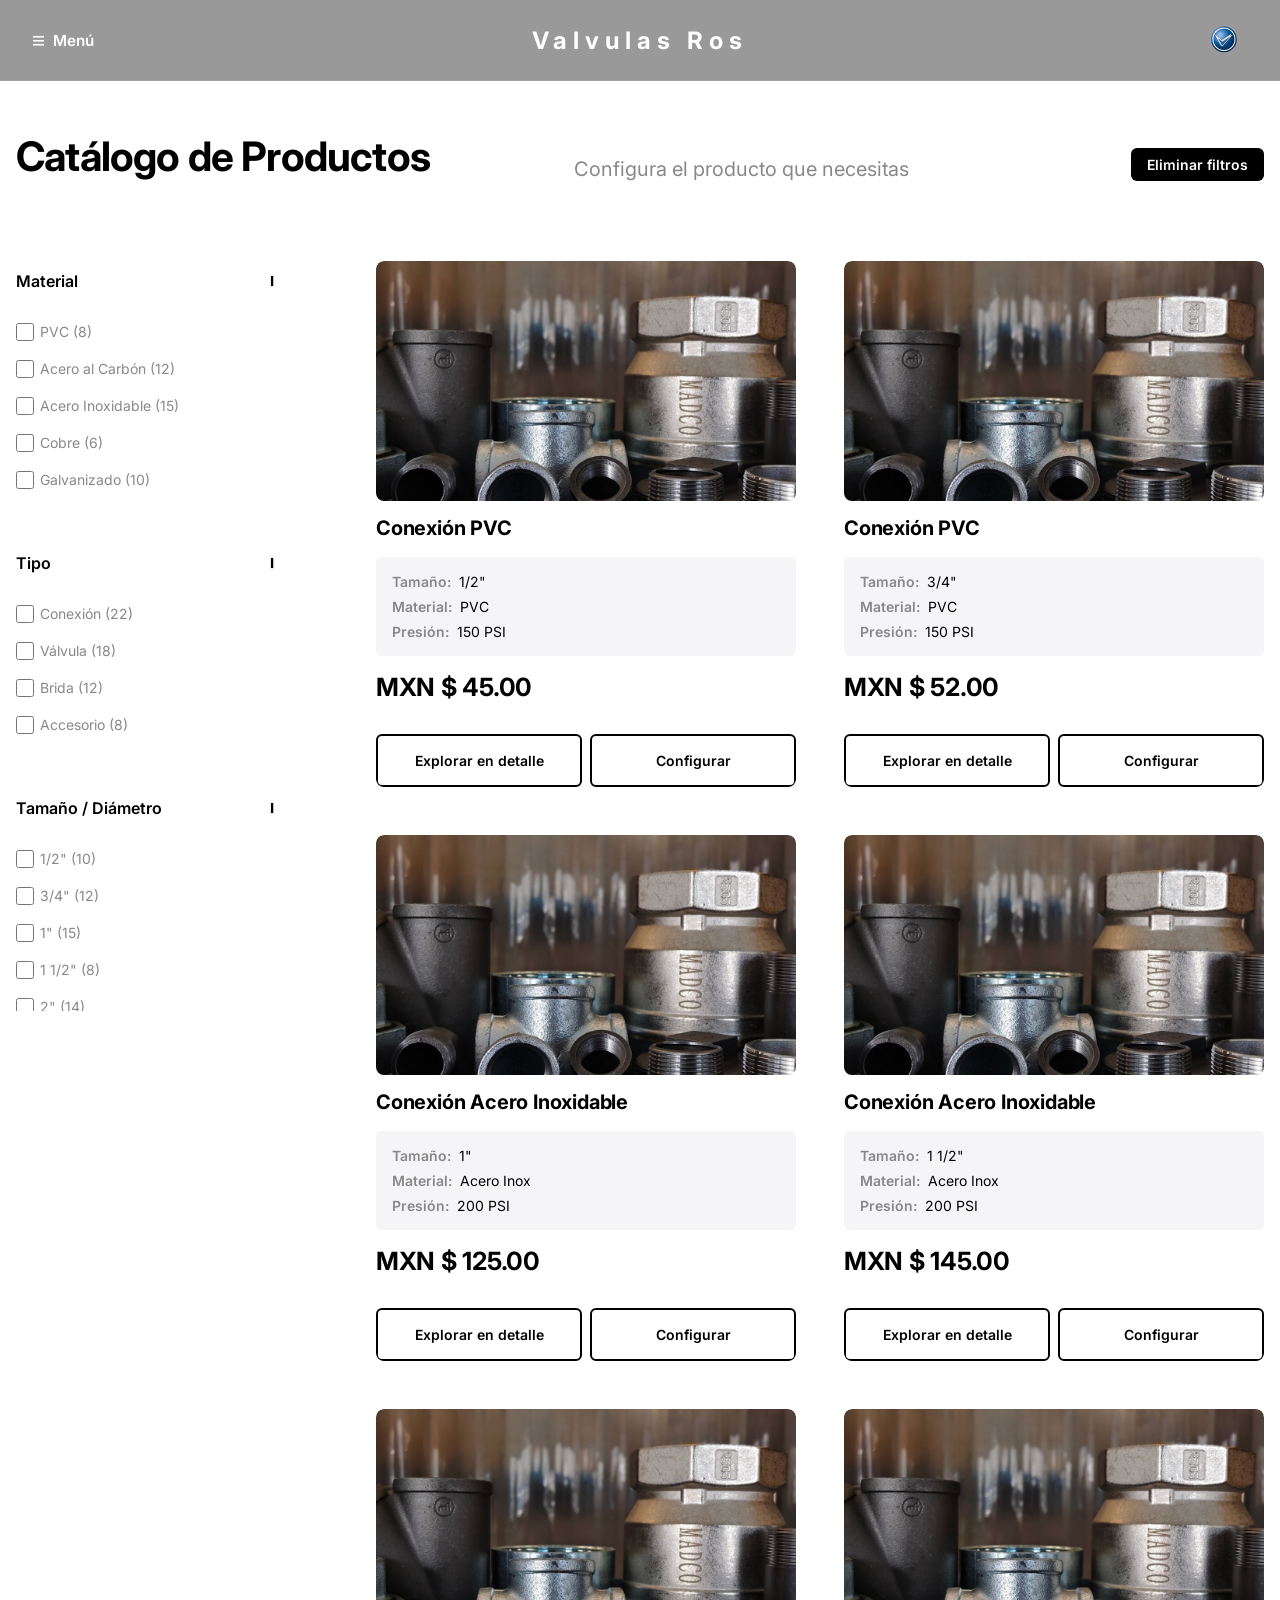
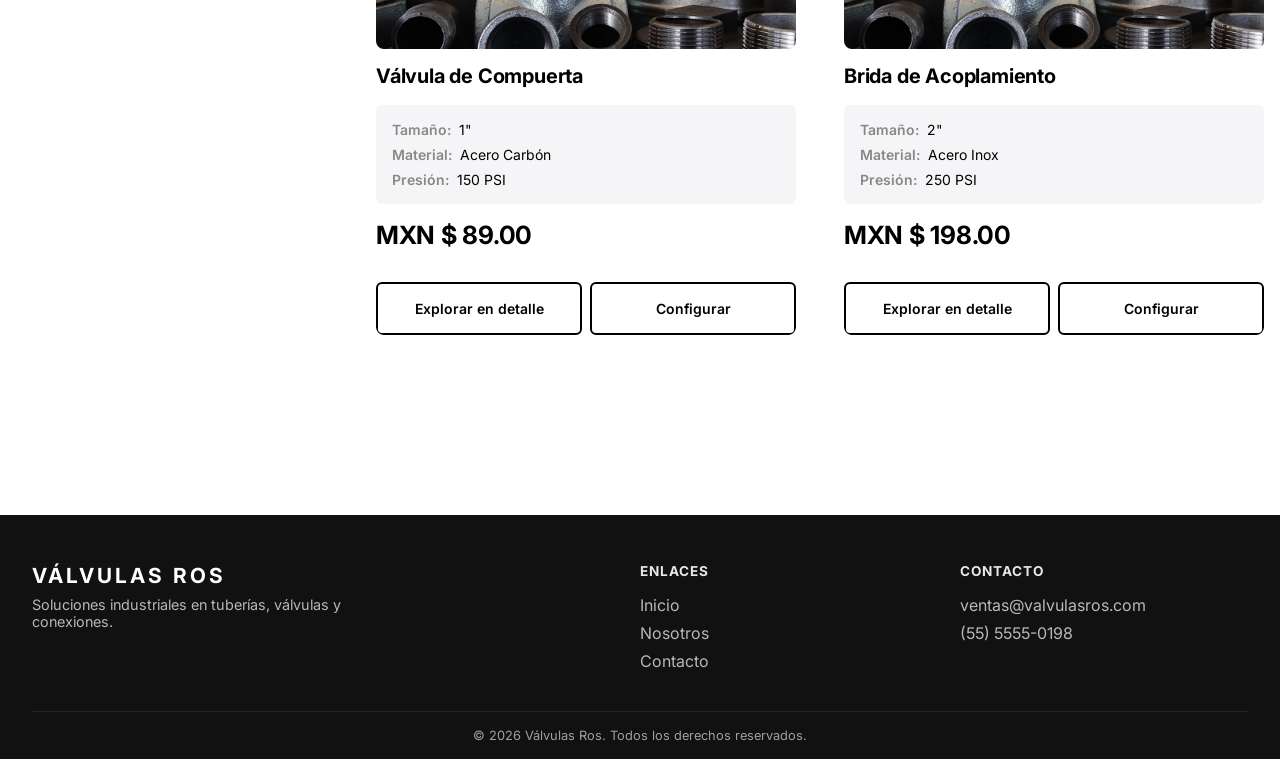
<file: catalogo.html>
<!DOCTYPE html>
<html lang="es">
<head>
    <meta charset="UTF-8">
    <meta name="viewport" content="width=device-width, initial-scale=1.0">
    <title>Catálogo de Productos | Válvulas Ros</title>
    
    <link rel="preconnect" href="https://fonts.googleapis.com">
    <link rel="preconnect" href="https://fonts.gstatic.com" crossorigin>
    <link href="https://fonts.googleapis.com/css2?family=Inter:wght@300;400;600;700&display=swap" rel="stylesheet">
    
    <link rel="stylesheet" href="css/styles.css">
    <link rel="stylesheet" href="css/catalogo.css">
</head>
<body>
    <!-- ========== BARRA DE NAVEGACIÓN ========== -->
    <nav class="porsche-navbar">
        <div class="nav-left">
            <button id="menu-open-btn" class="porsche-menu-btn" aria-label="Abrir menú">
                <span class="menu-text">Menú</span>
            </button>
        </div>

        <div class="nav-center">
            <a href="index.html" class="porsche-main-logo">Valvulas Ros</a>
        </div>

        <div class="nav-right">
            <button id="theme-toggle" class="porsche-btn-toggle" aria-label="Cambiar tema">
                <img src="images/logo_simple.png" alt="" class="theme-icon">
            </button>
        </div>
    </nav>

    <!-- ========== MENÚ LATERAL DESPLEGABLE ========== -->
    <div id="porsche-sidebar" class="porsche-sidebar-wrapper">
        <div id="sidebar-overlay" class="sidebar-overlay"></div>
        
        <div class="sidebar-content">
            <div class="sidebar-header">
                <button id="menu-close-btn" class="porsche-close-btn" aria-label="Cerrar menú">&times;</button>
            </div>
            
            <nav class="sidebar-navigation">
                <ul class="sidebar-menu-list">
                    <li class="menu-item-parent">
                        <button class="menu-parent-btn" data-submenu="productos" aria-expanded="false" aria-controls="submenu-productos">
                            <span class="menu-parent-text">PRODUCTOS</span>
                            <span class="menu-arrow">›</span>
                        </button>
                        <ul class="submenu" id="submenu-productos">
                            <li><a href="#" class="submenu-link">PVC</a></li>
                            <li><a href="#" class="submenu-link">Acero al Carbón</a></li>
                            <li><a href="#" class="submenu-link">Acero Inoxidable</a></li>
                            <li><a href="#" class="submenu-link">Cobre</a></li>
                            <li><a href="#" class="submenu-link">Galvanizado</a></li>
                            <li><a href="#" class="submenu-link">Bridas</a></li>
                            <li><a href="#" class="submenu-link">Válvulas</a></li>
                        </ul>
                    </li>
                    
                    <li class="menu-item-parent">
                        <button class="menu-parent-btn" data-submenu="empresa" aria-expanded="false" aria-controls="submenu-empresa">
                            <span class="menu-parent-text">EMPRESA</span>
                            <span class="menu-arrow">›</span>
                        </button>
                        <ul class="submenu" id="submenu-empresa">
                            <li><a href="nosotros.html" class="submenu-link">Quiénes Somos</a></li>
                            <li><a href="index.html" class="submenu-link">Inicio</a></li>
                        </ul>
                    </li>
                </ul>
            </nav>
        </div>
    </div>

    <!-- ========== CONTENIDO PRINCIPAL ========== -->
    <main class="catalog-main">
        <!-- ========== ENCABEZADO ========== -->
        <section class="catalog-header">
            <h1 class="catalog-title">Catálogo de Productos</h1>
            <p class="catalog-subtitle">Configura el producto que necesitas</p>
            
            <!-- Botón para limpiar filtros -->
            <button id="clear-filters-btn" class="clear-filters-btn">
                <span>Eliminar filtros</span>
            </button>
        </section>

        <!-- ========== CONTENEDOR FLEX: SIDEBAR + GRID ========== -->
        <div class="catalog-wrapper">
            
            <!-- SIDEBAR DE FILTROS -->
            <aside class="filters-sidebar">
                
                <!-- GRUPO DE FILTRO 1: MATERIAL -->
                <div class="filter-group">
                    <button class="filter-group-btn" data-filter="material" aria-expanded="true">
                        <span class="filter-group-title">Material</span>
                        <span class="filter-toggle-icon">−</span>
                    </button>
                    <ul class="filter-options" id="filter-material">
                        <li><label><input type="checkbox" name="material" value="pvc"> PVC (8)</label></li>
                        <li><label><input type="checkbox" name="material" value="acero-carbon"> Acero al Carbón (12)</label></li>
                        <li><label><input type="checkbox" name="material" value="acero-inoxidable"> Acero Inoxidable (15)</label></li>
                        <li><label><input type="checkbox" name="material" value="cobre"> Cobre (6)</label></li>
                        <li><label><input type="checkbox" name="material" value="galvanizado"> Galvanizado (10)</label></li>
                    </ul>
                </div>

                <!-- GRUPO DE FILTRO 2: TIPO -->
                <div class="filter-group">
                    <button class="filter-group-btn" data-filter="tipo" aria-expanded="true">
                        <span class="filter-group-title">Tipo</span>
                        <span class="filter-toggle-icon">−</span>
                    </button>
                    <ul class="filter-options" id="filter-tipo">
                        <li><label><input type="checkbox" name="tipo" value="conexion"> Conexión (22)</label></li>
                        <li><label><input type="checkbox" name="tipo" value="valvula"> Válvula (18)</label></li>
                        <li><label><input type="checkbox" name="tipo" value="brida"> Brida (12)</label></li>
                        <li><label><input type="checkbox" name="tipo" value="accesorio"> Accesorio (8)</label></li>
                    </ul>
                </div>

                <!-- GRUPO DE FILTRO 3: TAMAÑO -->
                <div class="filter-group">
                    <button class="filter-group-btn" data-filter="tamaño" aria-expanded="true">
                        <span class="filter-group-title">Tamaño / Diámetro</span>
                        <span class="filter-toggle-icon">−</span>
                    </button>
                    <ul class="filter-options" id="filter-tamaño">
                        <li><label><input type="checkbox" name="tamaño" value="1-2"> 1/2" (10)</label></li>
                        <li><label><input type="checkbox" name="tamaño" value="3-4"> 3/4" (12)</label></li>
                        <li><label><input type="checkbox" name="tamaño" value="1"> 1" (15)</label></li>
                        <li><label><input type="checkbox" name="tamaño" value="1-1-2"> 1 1/2" (8)</label></li>
                        <li><label><input type="checkbox" name="tamaño" value="2"> 2" (14)</label></li>
                    </ul>
                </div>

                <!-- GRUPO DE FILTRO 4: PRESIÓN NOMINAL -->
                <div class="filter-group">
                    <button class="filter-group-btn" data-filter="presion" aria-expanded="false">
                        <span class="filter-group-title">Presión Nominal</span>
                        <span class="filter-toggle-icon">+</span>
                    </button>
                    <ul class="filter-options" id="filter-presion" style="display: none;">
                        <li><label><input type="checkbox" name="presion" value="50"> 50 PSI (5)</label></li>
                        <li><label><input type="checkbox" name="presion" value="100"> 100 PSI (12)</label></li>
                        <li><label><input type="checkbox" name="presion" value="150"> 150 PSI (18)</label></li>
                        <li><label><input type="checkbox" name="presion" value="200"> 200 PSI (8)</label></li>
                        <li><label><input type="checkbox" name="presion" value="250"> 250 PSI (6)</label></li>
                    </ul>
                </div>

            </aside>

            <!-- GRID DE PRODUCTOS -->
            <section class="products-grid">
                
                <!-- TARJETA DE PRODUCTO 1 -->
                <article class="product-card">
                    <div class="product-image">
                        <img src="images/conexiones2.jpg" alt="Conexión PVC 1/2">
                    </div>
                    <div class="product-info">
                        <h3 class="product-name">Conexión PVC</h3>
                        
                        <div class="product-specs">
                            <div class="spec-item">
                                <span class="spec-label">Tamaño:</span>
                                <span class="spec-value">1/2"</span>
                            </div>
                            <div class="spec-item">
                                <span class="spec-label">Material:</span>
                                <span class="spec-value">PVC</span>
                            </div>
                            <div class="spec-item">
                                <span class="spec-label">Presión:</span>
                                <span class="spec-value">150 PSI</span>
                            </div>
                        </div>

                        <div class="product-price">
                            MXN $ 45.00
                        </div>

                        <div class="product-actions">
                            <button class="btn-explore">Explorar en detalle</button>
                            <button class="btn-configure">Configurar</button>
                        </div>
                    </div>
                </article>

                <!-- TARJETA DE PRODUCTO 2 -->
                <article class="product-card">
                    <div class="product-image">
                        <img src="images/conexiones2.jpg" alt="Conexión PVC 3/4">
                    </div>
                    <div class="product-info">
                        <h3 class="product-name">Conexión PVC</h3>
                        
                        <div class="product-specs">
                            <div class="spec-item">
                                <span class="spec-label">Tamaño:</span>
                                <span class="spec-value">3/4"</span>
                            </div>
                            <div class="spec-item">
                                <span class="spec-label">Material:</span>
                                <span class="spec-value">PVC</span>
                            </div>
                            <div class="spec-item">
                                <span class="spec-label">Presión:</span>
                                <span class="spec-value">150 PSI</span>
                            </div>
                        </div>

                        <div class="product-price">
                            MXN $ 52.00
                        </div>

                        <div class="product-actions">
                            <button class="btn-explore">Explorar en detalle</button>
                            <button class="btn-configure">Configurar</button>
                        </div>
                    </div>
                </article>

                <!-- TARJETA DE PRODUCTO 3 -->
                <article class="product-card">
                    <div class="product-image">
                        <img src="images/conexiones2.jpg" alt="Conexión Acero Inoxidable 1">
                    </div>
                    <div class="product-info">
                        <h3 class="product-name">Conexión Acero Inoxidable</h3>
                        
                        <div class="product-specs">
                            <div class="spec-item">
                                <span class="spec-label">Tamaño:</span>
                                <span class="spec-value">1"</span>
                            </div>
                            <div class="spec-item">
                                <span class="spec-label">Material:</span>
                                <span class="spec-value">Acero Inox</span>
                            </div>
                            <div class="spec-item">
                                <span class="spec-label">Presión:</span>
                                <span class="spec-value">200 PSI</span>
                            </div>
                        </div>

                        <div class="product-price">
                            MXN $ 125.00
                        </div>

                        <div class="product-actions">
                            <button class="btn-explore">Explorar en detalle</button>
                            <button class="btn-configure">Configurar</button>
                        </div>
                    </div>
                </article>

                <!-- TARJETA DE PRODUCTO 4 -->
                <article class="product-card">
                    <div class="product-image">
                        <img src="images/conexiones2.jpg" alt="Conexión Acero Inoxidable 1 1/2">
                    </div>
                    <div class="product-info">
                        <h3 class="product-name">Conexión Acero Inoxidable</h3>
                        
                        <div class="product-specs">
                            <div class="spec-item">
                                <span class="spec-label">Tamaño:</span>
                                <span class="spec-value">1 1/2"</span>
                            </div>
                            <div class="spec-item">
                                <span class="spec-label">Material:</span>
                                <span class="spec-value">Acero Inox</span>
                            </div>
                            <div class="spec-item">
                                <span class="spec-label">Presión:</span>
                                <span class="spec-value">200 PSI</span>
                            </div>
                        </div>

                        <div class="product-price">
                            MXN $ 145.00
                        </div>

                        <div class="product-actions">
                            <button class="btn-explore">Explorar en detalle</button>
                            <button class="btn-configure">Configurar</button>
                        </div>
                    </div>
                </article>

                <!-- TARJETA DE PRODUCTO 5 -->
                <article class="product-card">
                    <div class="product-image">
                        <img src="images/conexiones2.jpg" alt="Válvula de Compuerta 1">
                    </div>
                    <div class="product-info">
                        <h3 class="product-name">Válvula de Compuerta</h3>
                        
                        <div class="product-specs">
                            <div class="spec-item">
                                <span class="spec-label">Tamaño:</span>
                                <span class="spec-value">1"</span>
                            </div>
                            <div class="spec-item">
                                <span class="spec-label">Material:</span>
                                <span class="spec-value">Acero Carbón</span>
                            </div>
                            <div class="spec-item">
                                <span class="spec-label">Presión:</span>
                                <span class="spec-value">150 PSI</span>
                            </div>
                        </div>

                        <div class="product-price">
                            MXN $ 89.00
                        </div>

                        <div class="product-actions">
                            <button class="btn-explore">Explorar en detalle</button>
                            <button class="btn-configure">Configurar</button>
                        </div>
                    </div>
                </article>

                <!-- TARJETA DE PRODUCTO 6 -->
                <article class="product-card">
                    <div class="product-image">
                        <img src="images/conexiones2.jpg" alt="Brida de Acoplamiento 2">
                    </div>
                    <div class="product-info">
                        <h3 class="product-name">Brida de Acoplamiento</h3>
                        
                        <div class="product-specs">
                            <div class="spec-item">
                                <span class="spec-label">Tamaño:</span>
                                <span class="spec-value">2"</span>
                            </div>
                            <div class="spec-item">
                                <span class="spec-label">Material:</span>
                                <span class="spec-value">Acero Inox</span>
                            </div>
                            <div class="spec-item">
                                <span class="spec-label">Presión:</span>
                                <span class="spec-value">250 PSI</span>
                            </div>
                        </div>

                        <div class="product-price">
                            MXN $ 198.00
                        </div>

                        <div class="product-actions">
                            <button class="btn-explore">Explorar en detalle</button>
                            <button class="btn-configure">Configurar</button>
                        </div>
                    </div>
                </article>

            </section>

        </div>

    </main>

    <!-- ========== FOOTER ========== -->
    <footer class="site-footer">
        <div class="footer-content">
            <div class="footer-brand">
                <p class="footer-logo">VÁLVULAS ROS</p>
                <p class="footer-tagline">Soluciones industriales en tuberías, válvulas y conexiones.</p>
            </div>

            <div class="footer-column">
                <h4>Enlaces</h4>
                <ul>
                    <li><a href="index.html">Inicio</a></li>
                    <li><a href="nosotros.html">Nosotros</a></li>
                    <li><a href="#">Contacto</a></li>
                </ul>
            </div>

            <div class="footer-column">
                <h4>Contacto</h4>
                <ul>
                    <li><a href="mailto:ventas@valvulasros.com">ventas@valvulasros.com</a></li>
                    <li><a href="tel:+525555550198">(55) 5555-0198</a></li>
                </ul>
            </div>
        </div>

        <div class="footer-bottom">
            <p>&copy; <span id="footer-year"></span> Válvulas Ros. Todos los derechos reservados.</p>
        </div>
    </footer>

    <!-- SCRIPTS -->
    <script src="js/main.js"></script>
    <script src="js/catalogo.js"></script>

</body>
</html>
</file>
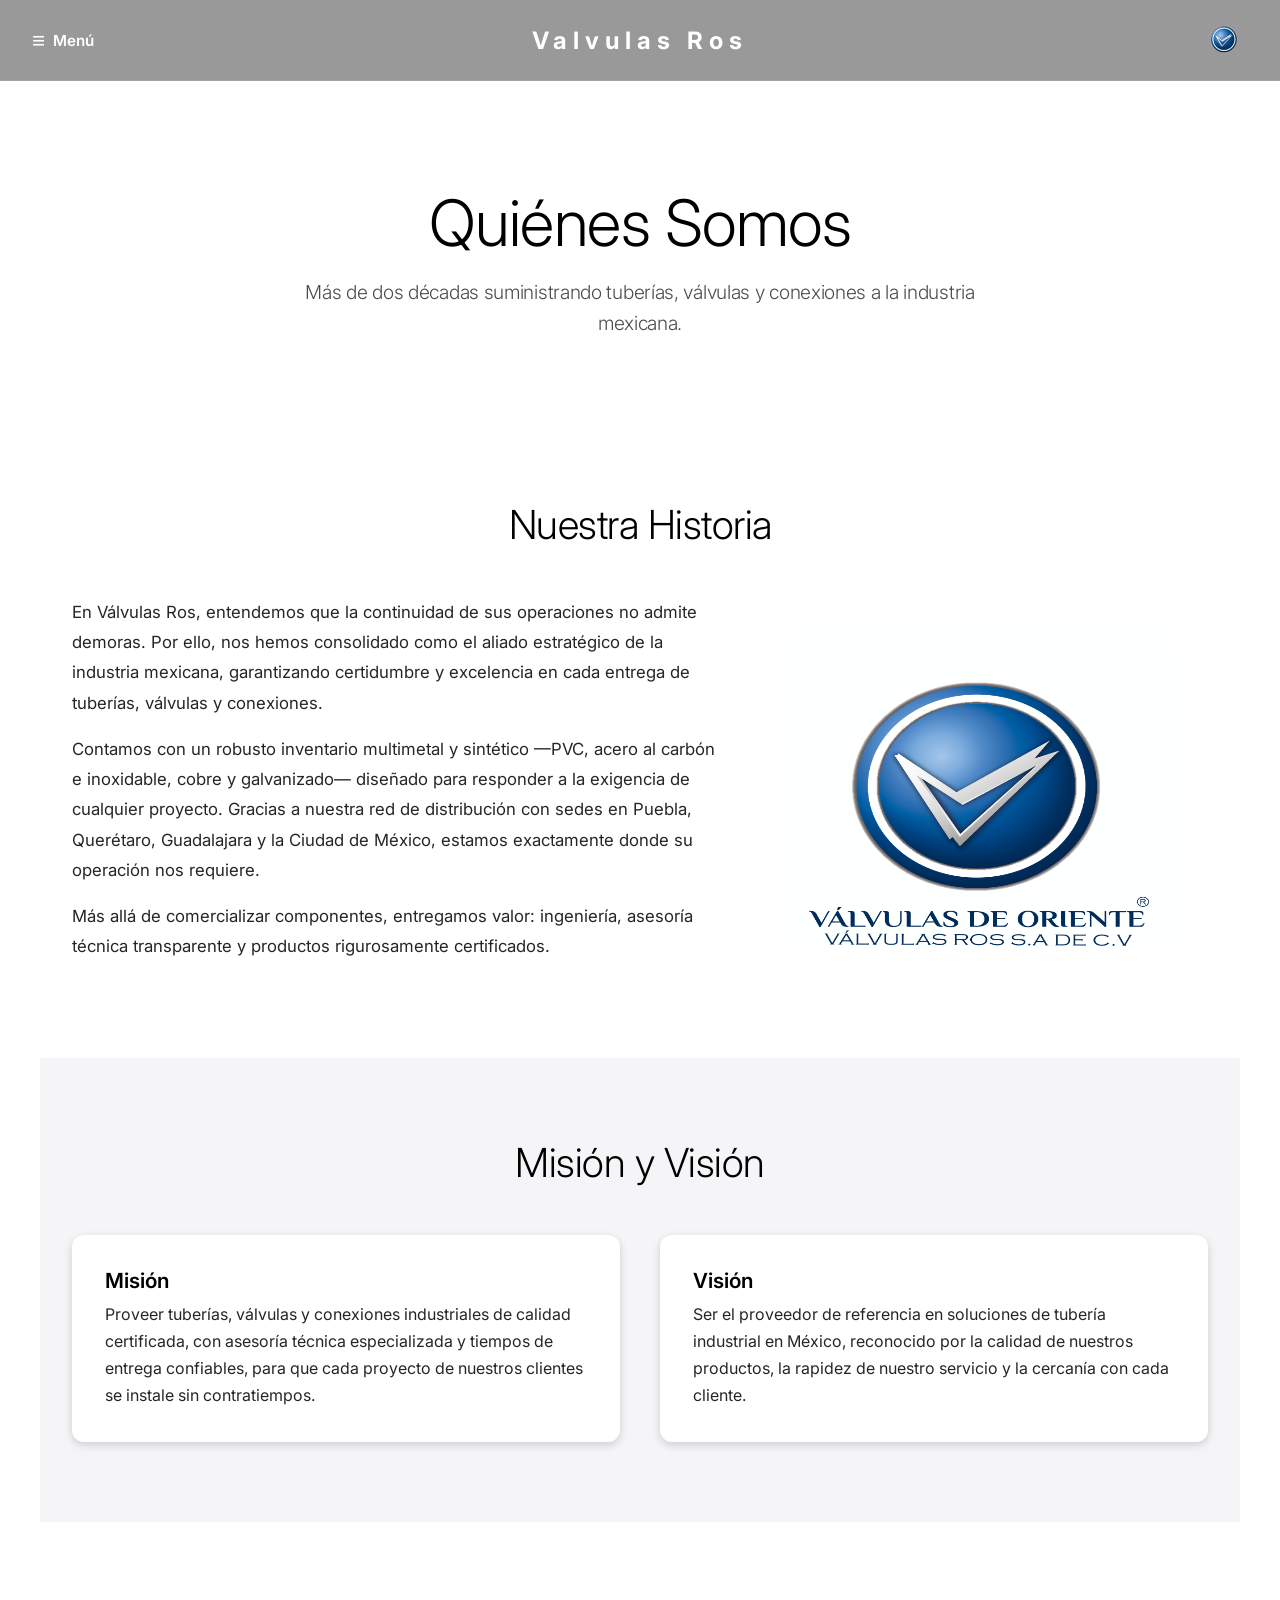
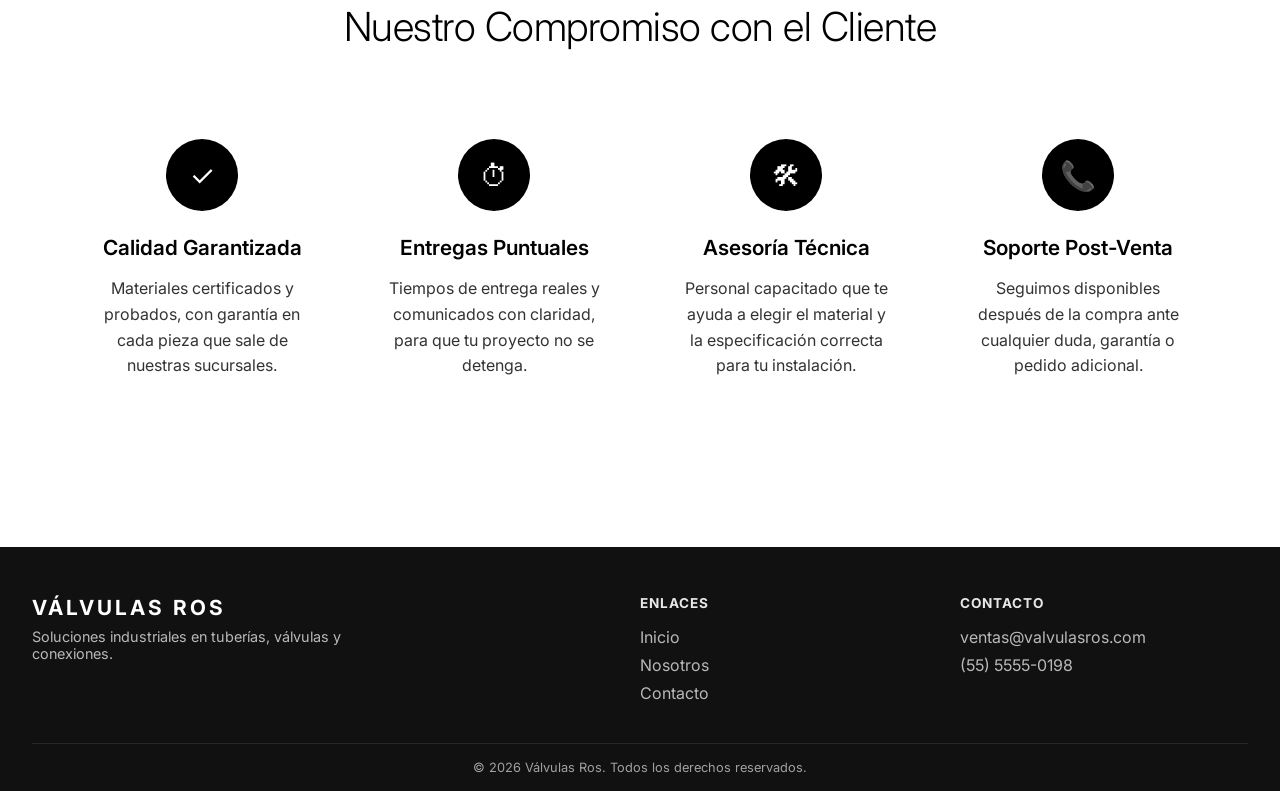
<file: nosotros.html>
<!DOCTYPE html>
<html lang="es">
<head>
    <!-- Configuración básica del documento HTML -->
    <meta charset="UTF-8">
    <meta name="viewport" content="width=device-width, initial-scale=1.0">
    <title>Nosotros | Válvulas Ros</title>

    <!-- SEO: descripción específica de esta página -->
    <meta name="description" content="Conoce la historia, misión, visión y compromiso con el cliente de Válvulas Ros, proveedor de tuberías, válvulas y conexiones industriales.">

    <!-- Preconexiones a Google Fonts para mejorar velocidad de carga -->
    <link rel="preconnect" href="https://fonts.googleapis.com">
    <link rel="preconnect" href="https://fonts.gstatic.com" crossorigin>

    <!-- Importa la fuente Inter en varios pesos (300, 400, 600, 700) -->
    <link href="https://fonts.googleapis.com/css2?family=Inter:wght@300;400;600;700&display=swap" rel="stylesheet">

    <!-- Mismo archivo CSS que index.html: un solo sistema de diseño para todo el sitio -->
    <link rel="stylesheet" href="css/styles.css">
</head>
<body>

    <!-- ========== BARRA DE NAVEGACIÓN FLOTANTE ==========
         Idéntica a la de index.html a propósito: la navbar y el sidebar
         deben verse y comportarse igual en todas las páginas del sitio. -->
    <nav class="porsche-navbar">
        <!-- Sección izquierda: botón para abrir el menú lateral -->
        <div class="nav-left">
            <button id="menu-open-btn" class="porsche-menu-btn" aria-label="Abrir menú">
                <span class="menu-text">Menú</span>
            </button>
        </div>

        <!-- Sección central: logo/nombre de la empresa (enlaza al inicio) -->
        <div class="nav-center">
            <a href="index.html" class="porsche-main-logo">Valvulas Ros</a>
        </div>

        <!-- Sección derecha: botón para cambiar entre tema claro/oscuro -->
        <div class="nav-right">
            <button id="theme-toggle" class="porsche-btn-toggle" aria-label="Cambiar tema">
    <img src="images/logo_simple.png" alt="" class="theme-icon">
</button>
        </div>
    </nav>

    <!-- ========== MENÚ LATERAL DESPLEGABLE ========== -->
    <div id="porsche-sidebar" class="porsche-sidebar-wrapper">
        <div id="sidebar-overlay" class="sidebar-overlay"></div>

        <div class="sidebar-content">
            <div class="sidebar-header">
                <button id="menu-close-btn" class="porsche-close-btn" aria-label="Cerrar menú">&times;</button>
            </div>

            <nav class="sidebar-navigation">
                <ul class="sidebar-menu-list">
                    <!-- Menú Principal: PRODUCTOS -->
                    <li class="menu-item-parent">
                        <button class="menu-parent-btn" data-submenu="productos" aria-expanded="false" aria-controls="submenu-productos">
                            <span class="menu-parent-text">PRODUCTOS</span>
                            <span class="menu-arrow">›</span>
                        </button>
                        <ul class="submenu" id="submenu-productos">
                            <li><a href="#" class="submenu-link">PVC</a></li>
                            <li><a href="#" class="submenu-link">Acero al Carbón</a></li>
                            <li><a href="#" class="submenu-link">Acero Inoxidable</a></li>
                            <li><a href="#" class="submenu-link">Cobre</a></li>
                            <li><a href="#" class="submenu-link">Galvanizado</a></li>
                            <li><a href="#" class="submenu-link">Bridas</a></li>
                            <li><a href="#" class="submenu-link">Válvulas</a></li>
                        </ul>
                    </li>

                    <!-- Menú Principal: SERVICIOS -->
                    <li class="menu-item-parent">
                        <button class="menu-parent-btn" data-submenu="servicios" aria-expanded="false" aria-controls="submenu-servicios">
                            <span class="menu-parent-text">SERVICIOS</span>
                            <span class="menu-arrow">›</span>
                        </button>
                        <ul class="submenu" id="submenu-servicios">
                            <li><a href="#" class="submenu-link">Cotización</a></li>
                        </ul>
                    </li>

                    <!-- Menú Principal: MARCAS -->
                    <li class="menu-item-parent">
                        <button class="menu-parent-btn" data-submenu="marcas" aria-expanded="false" aria-controls="submenu-marcas">
                            <span class="menu-parent-text">MARCAS</span>
                            <span class="menu-arrow">›</span>
                        </button>
                        <ul class="submenu" id="submenu-marcas">
                            <li><a href="#" class="submenu-link">Válvulas Ros Premium</a></li>
                            <li><a href="#" class="submenu-link">Tuberías Estándar</a></li>
                            <li><a href="#" class="submenu-link">Conexiones Pro</a></li>
                            <li><a href="#" class="submenu-link">Accesorios Industrial</a></li>
                        </ul>
                    </li>

                    <!-- Menú Principal: EMPRESA -->
                    <li class="menu-item-parent">
                        <button class="menu-parent-btn" data-submenu="empresa" aria-expanded="false" aria-controls="submenu-empresa">
                            <span class="menu-parent-text">EMPRESA</span>
                            <span class="menu-arrow">›</span>
                        </button>
                        <ul class="submenu" id="submenu-empresa">
                            <li><a href="nosotros.html" class="submenu-link">Quiénes Somos</a></li>
                            <li><a href="#" class="submenu-link">Contacto</a></li>
                            <li><a href="index.html" class="submenu-link">Ubicaciones</a></li>
                            <li><a href="#" class="submenu-link">Carrera</a></li>
                        </ul>
                    </li>
                </ul>
            </nav>
        </div>
    </div>

    <!-- ========== BANNER DE LA PÁGINA ========== -->
    <!-- Versión estática (sin video) del hero: esta página es informativa,
         no necesita el mismo peso visual que la portada -->
    <header class="page-banner">
        <h1 class="page-banner-title">Quiénes Somos</h1>
        <p class="page-banner-subtitle">Más de dos décadas suministrando tuberías, válvulas y conexiones a la industria mexicana.</p>
    </header>

    <main>
        <!-- ========== NUESTRA HISTORIA ========== -->
        <section class="content-section" aria-labelledby="historia-heading">
            <h2 class="section-heading" id="historia-heading">Nuestra Historia</h2>
            <div class="historia-grid">
                <!-- Texto: reemplaza este contenido de ejemplo con la historia real de la empresa -->
                <div class="historia-text">
                    <p>En Válvulas Ros, entendemos que la continuidad de sus operaciones no admite demoras. Por ello, nos hemos consolidado como el aliado estratégico de la industria mexicana, garantizando certidumbre y excelencia en cada entrega de tuberías, válvulas y conexiones.</p>

                    <p>Contamos con un robusto inventario multimetal y sintético —PVC, acero al carbón e inoxidable, cobre y galvanizado— diseñado para responder a la exigencia de cualquier proyecto. Gracias a nuestra red de distribución con sedes en Puebla, Querétaro, Guadalajara y la Ciudad de México, estamos exactamente donde su operación nos requiere.</p>

                    <p>Más allá de comercializar componentes, entregamos valor: ingeniería, asesoría técnica transparente y productos rigurosamente certificados.</p>
                </div>
                <!-- Imagen de referencia: reemplazar por una foto real de instalaciones/equipo -->
                <div class="historia-image">
                    <img src="images/logo.webp" alt="Instalaciones de Válvulas Ros">
                </div>
            </div>
        </section>

        <!-- ========== MISIÓN Y VISIÓN ========== -->
        <section class="content-section content-section--alt" aria-labelledby="mv-heading">
            <h2 class="section-heading" id="mv-heading">Misión y Visión</h2>
            <div class="mv-grid">
                <article class="mv-card">
                    <h3>Misión</h3>
                    <p>Proveer tuberías, válvulas y conexiones industriales de calidad certificada, con asesoría técnica especializada y tiempos de entrega confiables, para que cada proyecto de nuestros clientes se instale sin contratiempos.</p>
                </article>
                <article class="mv-card">
                    <h3>Visión</h3>
                    <p>Ser el proveedor de referencia en soluciones de tubería industrial en México, reconocido por la calidad de nuestros productos, la rapidez de nuestro servicio y la cercanía con cada cliente.</p>
                </article>
            </div>
        </section>

        <!-- ========== COMPROMISO CON EL CLIENTE ========== -->
        <section class="content-section" aria-labelledby="compromiso-heading">
            <h2 class="section-heading" id="compromiso-heading">Nuestro Compromiso con el Cliente</h2>
            <div class="compromiso-grid">
                <article class="compromiso-card">
                    <div class="compromiso-icon" aria-hidden="true">✓</div>
                    <h3>Calidad Garantizada</h3>
                    <p>Materiales certificados y probados, con garantía en cada pieza que sale de nuestras sucursales.</p>
                </article>
                <article class="compromiso-card">
                    <div class="compromiso-icon" aria-hidden="true">⏱</div>
                    <h3>Entregas Puntuales</h3>
                    <p>Tiempos de entrega reales y comunicados con claridad, para que tu proyecto no se detenga.</p>
                </article>
                <article class="compromiso-card">
                    <div class="compromiso-icon" aria-hidden="true">🛠</div>
                    <h3>Asesoría Técnica</h3>
                    <p>Personal capacitado que te ayuda a elegir el material y la especificación correcta para tu instalación.</p>
                </article>
                <article class="compromiso-card">
                    <div class="compromiso-icon" aria-hidden="true">📞</div>
                    <h3>Soporte Post-Venta</h3>
                    <p>Seguimos disponibles después de la compra ante cualquier duda, garantía o pedido adicional.</p>
                </article>
            </div>
        </section>
    </main>

    <!-- ========== FOOTER (idéntico al de index.html) ========== -->
    <footer class="site-footer">
        <div class="footer-content">
            <div class="footer-brand">
                <p class="footer-logo">VÁLVULAS ROS</p>
                <p class="footer-tagline">Soluciones industriales en tuberías, válvulas y conexiones.</p>
            </div>

            <div class="footer-column">
                <h4>Enlaces</h4>
                <ul>
                    <li><a href="index.html">Inicio</a></li>
                    <li><a href="nosotros.html">Nosotros</a></li>
                    <li><a href="#">Contacto</a></li>
                </ul>
            </div>

            <div class="footer-column">
                <h4>Contacto</h4>
                <ul>
                    <li><a href="mailto:ventas@valvulasros.com">ventas@valvulasros.com</a></li>
                    <li><a href="tel:+525555550198">(55) 5555-0198</a></li>
                </ul>
            </div>
        </div>

        <div class="footer-bottom">
            <p>&copy; <span id="footer-year"></span> Válvulas Ros. Todos los derechos reservados.</p>
        </div>
    </footer>

    <!-- Esta página solo necesita el JS compartido: no tiene catálogo de
         sucursales ni video de hero, así que NO se incluye home.js aquí. -->
    <script src="js/main.js"></script>
</body>
</html>
</file>
<file: css/styles.css>
/* ==========================================================================
   1. VARIABLES Y CONFIGURACIÓN BASE
   ========================================================================== */

/* Variables CSS personalizadas que definen los colores, espacios y transiciones
   Cambian automáticamente en modo oscuro */
:root {
    /* ========== COLORES PORSCHE DESIGN SYSTEM ========== */
    /* Colores principales: fondo y texto */
    --porsche-bg: #ffffff;              /* Color de fondo en modo claro */
    --porsche-text: #000000;            /* Color de texto en modo claro */
    --porsche-primary: #000000;         /* Color primario (botones, bordes) */
    --porsche-secondary: #ffffff;       /* Color secundario (acentos) */
    
    /* Colores grises para elementos secundarios */
    --porsche-gray-light: #f5f5f7;      /* Gris muy claro para fondos */
    --porsche-gray-dark: #111111;       /* Gris oscuro para énfasis */
    --porsche-border: rgba(255, 255, 255, 0.15); /* Borde para tarjetas */
    
    /* Colores Semánticos - Porsche Design System */
    --p-color-info: hsl(228 83.2% 51%); /* Azul informativo */
    --p-color-success: hsl(115 77.5% 27.8%); /* Verde éxito */
    --p-color-warning: hsl(28 97.7% 34.1%); /* Naranja advertencia */
    --p-color-error: hsl(357 78% 41%); /* Rojo error */
    
    /* ========== TIPOGRAFÍA PORSCHE ========== */
    /* Fuente oficial Porsche Next (fallback a Inter) */
    --p-font-porsche-next: "Porsche Next", "Inter", -apple-system, BlinkMacSystemFont, "Segoe UI", sans-serif;
    --p-font-sans: var(--p-font-porsche-next);
    --p-font-weight-normal: 400;
    --p-font-weight-semibold: 600;
    --p-font-weight-bold: 700;
    
    /* Escala de tipografía responsiva - Porsche Design System */
    --p-typescale-2xs: 0.75rem;         /* 12px */
    --p-typescale-xs: 0.875rem;         /* 14px */
    --p-typescale-sm: 1rem;             /* 16px */
    --p-typescale-md: clamp(1.13rem, 0.21vw + 1.08rem, 1.33rem);
    --p-typescale-lg: clamp(1.27rem, 0.51vw + 1.16rem, 1.78rem);
    --p-typescale-xl: clamp(1.42rem, 0.94vw + 1.23rem, 2.37rem);
    --p-typescale-2xl: clamp(1.6rem, 1.56vw + 1.29rem, 3.16rem);
    
    /* ========== ESPACIADO PORSCHE (FLUIDO Y ESTÁTICO) ========== */
    /* Espaciado fluido - se adapta al tamaño de pantalla */
    --p-spacing-fluid-xs: clamp(4px, 0.25vw + 3px, 8px);
    --p-spacing-fluid-sm: clamp(8px, 0.5vw + 6px, 16px);
    --p-spacing-fluid-md: clamp(16px, 1.25vw + 12px, 36px);
    --p-spacing-fluid-lg: clamp(32px, 2.75vw + 23px, 76px);
    --p-spacing-fluid-xl: clamp(48px, 3vw + 38px, 96px);
    
    /* Espaciado estático - tamaños fijos */
    --p-spacing-static-2xs: 1px;
    --p-spacing-static-xs: 4px;
    --p-spacing-static-sm: 8px;
    --p-spacing-static-md: 16px;
    --p-spacing-static-lg: 32px;
    --p-spacing-static-xl: 48px;
    --p-spacing-static-2xl: 80px;
    
    /* Compatibilidad - nombres anteriores */
    --porsche-spacing-sm: var(--p-spacing-static-sm);
    --porsche-spacing-md: var(--p-spacing-static-md);
    --porsche-spacing-lg: var(--p-spacing-static-lg);
    --porsche-spacing-xl: var(--p-spacing-static-xl);
    
    /* ========== BORDER RADIUS PORSCHE ========== */
    --p-radius-xs: 2px;
    --p-radius-sm: 4px;
    --p-radius-md: 6px;
    --p-radius-lg: 8px;
    --p-radius-xl: 12px;
    --p-radius-2xl: 16px;
    --p-radius-3xl: 24px;
    --p-radius-4xl: 32px;
    --p-radius-full: 9999px;            /* Más compatible que calc(infinity * 1px) */

    /* ========== GRISES DE TEXTO SECUNDARIO ========== */
    --porsche-text-muted: #888888;      /* Gris usado en precios, categorías, etc. */

    /* ========== ESCALA DE Z-INDEX (evita magic numbers dispersos) ========== */
    --z-navbar: 100;
    --z-sidebar-overlay: 199;
    --z-sidebar: 200;
    --z-sidebar-content: 201;
    
    /* ========== EFECTOS VISUALES PORSCHE ========== */
    /* Blur para efecto frosted glass */
    --p-blur-frosted: blur(32px);
    
    /* Sombras Porsche Design System */
    --p-shadow-sm: 0px 3px 8px rgba(0, 0, 0, 0.16);
    --p-shadow-md: 0px 4px 16px rgba(0, 0, 0, 0.16);
    --p-shadow-lg: 0px 8px 40px rgba(0, 0, 0, 0.16);
    
    /* ========== MOTION / ANIMACIONES PORSCHE ========== */
    /* Duraciones estándar */
    --p-duration-sm: 0.25s;
    --p-duration-md: 0.5s;
    --p-duration-lg: 0.75s;
    --p-duration-xl: 1.2s;
    
    /* Easing functions profesionales - Curvas de Bézier sofisticadas */
    --p-ease-in-out: cubic-bezier(0.42, 0, 0.58, 1);
    --p-ease-in: cubic-bezier(0.25, 0.46, 0.45, 0.94);
    --p-ease-out: cubic-bezier(0.25, 0.46, 0.45, 0.94);
    --p-ease-in-out-back: cubic-bezier(0.34, 1.56, 0.64, 1);
    --p-ease-out-quad: cubic-bezier(0.25, 0.46, 0.45, 0.94);
    --p-ease-out-cubic: cubic-bezier(0.22, 1, 0.36, 1);
    --p-ease-out-quart: cubic-bezier(0.165, 0.84, 0.44, 1);
    --p-ease-elastic: cubic-bezier(0.34, 1.56, 0.64, 1);
    
    /* Transición personalizada */
    --porsche-transition: all var(--p-duration-md) var(--p-ease-in-out);
}

/* Modo oscuro: invierte colores cuando la clase dark-mode está activa en body */
body.dark-mode {
    --porsche-bg: #000000;              /* Fondo oscuro */
    --porsche-text: #ffffff;            /* Texto blanco */
    --porsche-primary: #ffffff;         /* Primario blanco */
    --porsche-secondary: #000000;       /* Secundario negro */
    --porsche-gray-light: #111111;      /* Grises invertidos */
    --porsche-gray-dark: #f5f5f7;
    --porsche-border: rgba(255, 255, 255, 0.2); /* Borde más visible en oscuro */
    
    /* Colores Semánticos en Modo Oscuro */
    --p-color-info: hsl(210 100% 54.5%); /* Azul más claro */
    --p-color-success: hsl(157 84.9% 41.6%); /* Verde más claro */
    --p-color-warning: hsl(28 90.2% 56.1%); /* Naranja más claro */
    --p-color-error: hsl(0 96.9% 62%); /* Rojo más claro */
}

/* Reset global: elimina márgenes y padding por defecto */
* {
    box-sizing: border-box;             /* Incluye padding y border en el tamaño */
    margin: 0;                          /* Sin margen externo */
    padding: 0;                         /* Sin margen interno */
}

/* Transiciones suaves y profesionales para cambios de tema en todos los elementos */
*:not(.porsche-btn-toggle .theme-icon) {
    transition: background-color var(--p-duration-xl) var(--p-ease-in-out),
                color var(--p-duration-xl) var(--p-ease-in-out),
                border-color var(--p-duration-xl) var(--p-ease-in-out),
                box-shadow var(--p-duration-xl) var(--p-ease-in-out);
}

/* Estilos generales del body */
body {
    font-family: var(--p-font-sans); /* Usa Porsche Next */
    font-weight: var(--p-font-weight-normal);
    background-color: var(--porsche-bg); /* Fondo que cambia con tema */
    color: var(--porsche-text);         /* Texto que cambia con tema */
    transition: background-color var(--p-duration-xl) var(--p-ease-in-out),
                color var(--p-duration-xl) var(--p-ease-in-out); /* Transición profesional */
    word-wrap: break-word;              /* Ajusta palabras largas */
    word-break: break-word;             /* Quiebra palabras si es necesario */
    overflow-x: auto;                   /* Permite scroll si es absolutamente necesario */
}

/* Clase auxiliar para ocultar elementos */
.hidden {
    display: none !important;           /* Oculta cualquier elemento */
}

/* Los botones no heredan la tipografía por defecto del navegador: la forzamos */
button {
    font-family: inherit;
    font-size: inherit;
    color: inherit;
}

/* Estado de foco visible y consistente para navegación por teclado (accesibilidad) */
button:focus-visible,
a:focus-visible {
    outline: 2px solid var(--p-color-info);
    outline-offset: 2px;
    border-radius: var(--p-radius-xs);
}

/* Reset universal: box-sizing y propiedades base para mejor zoom scaling */
*,
*::before,
*::after {
    box-sizing: border-box;             /* Incluye padding/border en width/height */
    margin: 0;
    padding: 0;
}

/* Respeta la preferencia del usuario de reducir animaciones */
@media (prefers-reduced-motion: reduce) {
    *,
    *::before,
    *::after {
        animation-duration: 0.01ms !important;
        animation-iteration-count: 1 !important;
        transition-duration: 0.01ms !important;
        scroll-behavior: auto !important;
    }
}

/* ==========================================================================
   2. NAVBAR PREMIUM FLOTANTE
   ========================================================================== */

/* Barra de navegación: siempre visible en la parte superior */
.porsche-navbar {
    position: fixed;                    /* Se queda fija aunque se haga scroll */
    top: 0;                             /* En el tope de la pantalla */
    left: 0;
    width: 100%;                        /* Ancho completo */
    min-height: clamp(60px, 10vw, 80px); /* Alto fluido con límites */
    display: flex;                      /* Distribución horizontal */
    justify-content: space-between;     /* Espacio entre secciones izq/der */
    align-items: center;                /* Centrado vertical */
    padding: clamp(0.5rem, 2vw, 1rem) var(--porsche-spacing-lg); /* Padding fluido */
    /* Efecto glassmorphism: fondo semi-transparente + blur */
    background: rgba(0, 0, 0, 0.4);
    backdrop-filter: blur(12px);        /* Efecto de vidrio borroso */
    border-bottom: 1px solid rgba(255, 255, 255, 0.1); /* Borde sutil */
    z-index: var(--z-navbar);           /* Por encima de otros elementos */
    transition: background-color var(--p-duration-xl) var(--p-ease-in-out),
                border-bottom var(--p-duration-xl) var(--p-ease-in-out),
                backdrop-filter var(--p-duration-lg) var(--p-ease-in-out);
    will-change: background-color, border-bottom;
}

/* Secciones de la navbar: izquierda y derecha */
.nav-left, .nav-right {
    flex: 1;                            /* Ancho igual para ambas */
    display: flex;                      /* Contenedor flex */
    align-items: center;                /* Centrado vertical */
}

/* Sección central: logo */
.nav-center {
    flex: 2;                            /* Doble ancho que izq/der */
    display: flex;
    justify-content: center;            /* Centrado horizontal */
}

/* Botón de menú en la navbar */
.porsche-menu-btn {
    background: none;                   /* Sin fondo */
    border: none;                       /* Sin borde */
    color: #ffffff;                     /* Texto blanco */
    font-size: 0.95rem;                 /* Tamaño de fuente pequeño */
    font-weight: 600;                   /* Más grueso */
    cursor: pointer;                    /* Cursor clickeable */
    display: flex;                      /* Alineación interna */
    align-items: center;
    gap: 8px;                           /* Espacio entre ícono y texto */
}

/* Ícono de hamburguesa antes del texto */
.porsche-menu-btn::before {
    content: "≡";                       /* Ícono de menú */
    font-size: 1.4rem;                  /* Más grande que el texto */
}

/* Logo principal de la empresa (es un <a> que enlaza al inicio, por eso quita el subrayado) */
.porsche-main-logo {
    color: #ffffff;                     /* Blanco */
    text-decoration: none;              /* Quita el subrayado propio de los enlaces */
    font-weight: 700;                   /* Muy grueso */
    font-size: 1.5rem;                  /* Tamaño grande */
    letter-spacing: 6px;                /* Espaciado amplio entre letras */
}

/* Botón para cambiar entre tema claro/oscuro */
.porsche-btn-toggle {
    background: none;
    border: none;
    font-size: 1.2rem;                  /* tamaño del emoji */
    cursor: pointer;
    color: #ffffff;
    margin-left: auto;
    padding: var(--porsche-spacing-sm);
    display: flex;
    align-items: center;
    justify-content: center;
    transition: transform var(--p-duration-md) var(--p-ease-elastic),
                filter var(--p-duration-sm) ease,
                box-shadow var(--p-duration-md) var(--p-ease-in-out);
    will-change: transform, filter;
    position: relative;
}

.porsche-btn-toggle::before {
    content: '';
    position: absolute;
    top: 50%;
    left: 50%;
    width: 40px;
    height: 40px;
    border-radius: 50%;
    background: rgba(255, 255, 255, 0.1);
    transform: translate(-50%, -50%) scale(0);
    transition: transform var(--p-duration-md) var(--p-ease-out-quart);
    pointer-events: none;
}

.porsche-btn-toggle:hover {
    transform: scale(1.12) rotate(-12deg);
    filter: drop-shadow(0 4px 12px rgba(255, 255, 255, 0.15));
}

.porsche-btn-toggle:active {
    transform: scale(0.95) rotate(8deg);
}

.porsche-btn-toggle:hover::before {
    transform: translate(-50%, -50%) scale(1);
}

.theme-icon {
    width: 32px;
    height: 32px;
    display: block;
    transition: opacity 0.3s ease;
}


/* ==========================================================================
   3. SIDEBAR MENÚ (Menú lateral deslizable)
   ========================================================================== */

/* Contenedor wrapper del sidebar */
.porsche-sidebar-wrapper {
    position: fixed;                    /* Cubre toda la pantalla */
    top: 0;
    left: 0;                            /* Siempre en pantalla */
    width: 100%;
    height: 100%;
    z-index: var(--z-sidebar);          /* Por encima de la navbar */
    pointer-events: none;               /* No interfiere si está inactivo */
}

/* Cuando está activo, activa el overlay y el contenido */
.porsche-sidebar-wrapper.active {
    pointer-events: auto;               /* Interactivo cuando está abierto */
}

/* Fondo oscuro semi-transparente detrás del menú con efecto glassmorphism */
.sidebar-overlay {
    position: absolute;
    width: 100%;
    height: 100%;
    background: rgba(0, 0, 0, 0);      /* Transparente inicialmente */
    backdrop-filter: blur(0px);         /* Sin blur inicialmente */
    transition: background-color var(--p-duration-lg) var(--p-ease-in-out),
                backdrop-filter var(--p-duration-lg) var(--p-ease-in-out);
    will-change: background-color, backdrop-filter;
}

/* Overlay activo: oscurece y aplica blur */
.porsche-sidebar-wrapper.active .sidebar-overlay {
    background: rgba(0, 0, 0, 0.75);    /* Oscuridad más profunda en ambos temas */
    backdrop-filter: blur(16px);        /* Blur más pronunciado */
}

/* Contenido principal del sidebar con fondo blanco fijo */
.sidebar-content {
    position: absolute;
    top: 0;
    left: -100%;                        /* Fuera inicialmente */
    width: clamp(280px, 350px, 90vw);   /* Ancho fluido con límites */
    max-width: 350px;                   /* Máximo para que no sea demasiado grande */
    height: 100%;
    /* Fondo blanco fijo sin glasmorphism */
    background: #ffffff;                /* Blanco sólido profesional */
    border-right: 2px solid rgba(0, 0, 0, 0.1); /* Borde sutil */
    padding: var(--porsche-spacing-lg); /* Espacio interno */
    display: flex;
    flex-direction: column;             /* Elementos apilados verticalmente */
    box-shadow: -20px 0 60px rgba(0, 0, 0, 0.3); /* Sombra más profunda */
    z-index: var(--z-sidebar-content);  /* Por encima del overlay */
    transition: left var(--p-duration-lg) var(--p-ease-out-quart),
                transform var(--p-duration-lg) var(--p-ease-out-quart),
                box-shadow var(--p-duration-lg) var(--p-ease-in-out);
    will-change: left, transform, box-shadow;
}

/* Asegura que el sidebar no se expanda más allá de lo necesario */
.sidebar-content {
    max-width: 350px;                   /* Máximo ancho también */
    min-width: 280px;                   /* Mínimo ancho para usabilidad */
}

/* En modo oscuro: mantiene el mismo blanco fijo */
body.dark-mode .sidebar-content {
    background: #ffffff;                /* Blanco siempre */
    border-right: 2px solid rgba(0, 0, 0, 0.1);
}

/* Cuando el sidebar está activo, desliza el contenido con efecto suave */
.porsche-sidebar-wrapper.active .sidebar-content {
    left: 0;                            /* Entra completamente */
    transform: translateX(0);
    box-shadow: -20px 0 80px rgba(0, 0, 0, 0.4);
}

/* Encabezado del sidebar con botón de cerrar */
.sidebar-header {
    display: flex;
    justify-content: flex-end;          /* Botón a la derecha */
    margin-bottom: var(--porsche-spacing-lg);
    padding-bottom: var(--porsche-spacing-md);
    border-bottom: 1px solid rgba(255, 255, 255, 0.1); /* Separación sutil */
    flex-shrink: 0;                     /* No se encoge con zoom */
}

/* Botón X para cerrar el menú */
.porsche-close-btn {
    background: none;
    border: none;
    font-size: 2rem;                    /* Ícono grande */
    color: #000000;                     /* Texto negro fijo */
    cursor: pointer;
}

/* Lista del menú: sin estilos de lista por defecto */
.sidebar-menu-list {
    list-style: none;                   /* Elimina puntos */
}

/* Categorías de menú (Modelos, Servicios, etc.) */
.menu-category {
    font-size: 0.8rem;                  /* Muy pequeño */
    text-transform: uppercase;          /* Todo mayúsculas */
    letter-spacing: 2px;                /* Espaciado entre letras */
    color: #000000;                     /* Negro fijo */
    opacity: 0.6;                       /* Ligeramente transparente */
    margin-bottom: var(--porsche-spacing-sm);
}

/* ===== MENÚ EXPANDIBLE CON SUBMENÚS ===== */

/* Elemento padre del menú con submenú */
.menu-item-parent {
    display: flex;
    flex-direction: column;             /* Botón encima, submenú debajo */
    margin-bottom: var(--porsche-spacing-lg);
    border-bottom: 1px solid rgba(0, 0, 0, 0.1); /* Línea divisoria sutil negra */
}

/* Botón principal que abre/cierra submenú */
.menu-parent-btn {
    background: none;
    border: none;
    width: 100%;
    padding: 14px 0;
    color: #000000;                     /* Texto negro fijo */
    font-size: 0.95rem;
    font-weight: 700;                   /* Más grueso */
    text-transform: uppercase;          /* Todo mayúsculas */
    letter-spacing: 1px;                /* Espaciado entre letras */
    text-align: left;                   /* Texto alineado izquierda */
    cursor: pointer;
    display: flex;
    justify-content: space-between;     /* Texto izq, flecha der */
    align-items: center;
    transition: all var(--p-duration-md) var(--p-ease-in-out),
                padding-left var(--p-duration-md) var(--p-ease-out-quad);
    position: relative;
}

.menu-parent-btn::before {
    content: '';
    position: absolute;
    bottom: 0;
    left: 0;
    width: 0;
    height: 2px;
    background: #000000;
    transition: width var(--p-duration-md) var(--p-ease-out-quart);
}

/* Hover: destaca el botón principal */
.menu-parent-btn:hover {
    padding-left: 8px;
    color: #000000;
}

.menu-parent-btn:hover::before {
    width: 100%;
}

/* Flecha minimalista con animación profesional */
.menu-arrow {
    display: inline-block;
    transition: transform var(--p-duration-md) var(--p-ease-elastic);
    font-size: 1.2rem;
    font-weight: 300;
    opacity: 0.6;                       /* Visible pero sutíl */
    color: #000000;                     /* Negra fija */
    transform-origin: center;
}

/* Flecha rotada con efecto cuando el menú está activo */
.menu-parent-btn.active .menu-arrow {
    transform: rotate(90deg) scale(1.1);
    opacity: 1;                         /* Más visible */
}

/* Submenú: lista de elementos anidados */
.submenu {
    list-style: none;
    max-height: 0;                      /* Oculto inicialmente */
    overflow: hidden;                   /* Recorta el contenido */
    transition: max-height var(--p-duration-lg) var(--p-ease-out-cubic),
                opacity var(--p-duration-lg) var(--p-ease-in-out),
                padding var(--p-duration-lg) var(--p-ease-in-out);
    opacity: 0;                         /* Invisible */
    padding: 0;
    will-change: max-height, opacity;
}

/* Submenú visible cuando el padre está activo */
.menu-parent-btn.active ~ .submenu {
    max-height: 600px;                  /* Altura máxima para expandir */
    opacity: 1;                         /* Visible */
    padding: 12px 0;                    /* Espaciado */
}

/* Enlaces dentro del submenú */
.submenu-link {
    display: block;
    padding: 10px 0 10px 20px;          /* Indentado respecto al padre */
    color: #000000;                     /* Texto negro fijo */
    text-decoration: none;
    font-size: 0.9rem;
    font-weight: 400;                   /* Normal, no grueso */
    opacity: 0.7;                       /* Más tenue */
    transition: all var(--p-duration-md) var(--p-ease-out-quad),
                padding-left var(--p-duration-md) var(--p-ease-out-quad);
    border-left: 3px solid transparent; /* Borde izquierdo invisible */
    position: relative;
}

/* Hover: destaca el link del submenú con efecto profesional */
.submenu-link:hover {
    opacity: 1;                         /* Totalmente visible */
    padding-left: 28px;                 /* Más indentación */
    border-left-color: #000000;         /* Borde negro fijo */
    transform: translateX(4px);
}

/* Enlaces del menú */
.sidebar-menu-list li a {
    display: block;                     /* Ocupa todo el espacio */
    padding: 12px 0;                    /* Espacio arriba/abajo */
    color: #000000;                     /* Texto negro fijo */
    text-decoration: none;              /* Sin subrayado */
    font-size: 1.05rem;
    transition: padding-left 0.2s ease; /* Animación al hover */
}

/* Efecto hover: mueve el texto a la derecha */
.sidebar-menu-list li a:hover {
    padding-left: 8px;                  /* Indentación hacia la derecha */
    font-weight: 600;                   /* Más grueso */
}

/* ==========================================================================
   4. HERO SECCIÓN (Fondo de video pantalla completa)
   ========================================================================== */

/* Contenedor principal de la sección héroe */
.hero-section {
    position: relative;
    width: 100%;
    height: 100vh;                      /* Altura = altura de la ventana */
    background-color: #000;             /* Negro si falla el video */
    overflow: hidden;                   /* Recorta el contenido sobrante */
}

/* Video de fondo: centrado y escalado */
.hero-video {
    position: absolute;
    top: 50%;
    left: 50%;
    width: 100%;
    height: 100%;
    object-fit: cover;                  /* Cubre todo sin deformarse */
    transform: translate(-50%, -50%);   /* Centra el video */
    z-index: 1;                         /* Debajo del contenido */
}

/* Overlay: capa con degradado oscuro para legibilidad */
.hero-overlay {
    position: absolute;
    inset: 0;                           /* Cubre todo */
    background: linear-gradient(to top, rgba(0, 0, 0, 0.7) 0%, transparent 40%); /* Oscuro abajo */
    display: flex;
    justify-content: space-between;     /* Contenido a la izquierda, botón a la derecha */
    align-items: flex-end;              /* Alineado al final */
    padding: var(--porsche-spacing-xl);
    z-index: 2;                         /* Encima del video */
}

/* Contenedor del título y botón */
.hero-content-left {
    color: #ffffff;
    max-width: 500px;                   /* Ancho máximo */
}

/* Título principal del héroe */
.hero-title {
    font-size: clamp(2rem, 1.8vw + 1.6rem, 3.5rem); /* Escala fluida en vez de tamaño fijo */
    font-weight: 600;                   /* Grueso */
    line-height: 1.1;                   /* Espaciado entre líneas */
    margin-bottom: var(--porsche-spacing-lg);
}

/* Botón secundario (con transparencia) */
/* Se usa tanto en <button> como en <a> (p.ej. el CTA "Descubrir más" que
   navega a nosotros.html), por eso incluye reglas típicas de enlace */
.porsche-btn-secondary {
    display: inline-block;              /* Necesario para que el padding funcione igual en <a> */
    background-color: rgba(255, 255, 255, 0.15); /* Blanco muy transparente */
    color: #ffffff;
    text-decoration: none;              /* Quita el subrayado si es un <a> */
    border: 1px solid rgba(255, 255, 255, 0.3); /* Borde sutil */
    padding: 12px 28px;                 /* Espaciado interno */
    font-size: 0.9rem;
    font-weight: 600;
    border-radius: 4px;
    cursor: pointer;
    backdrop-filter: blur(8px);         /* Efecto vidrio esmerilado */
    transition: var(--porsche-transition);
}

/* Hover: fondo blanco sólido */
.porsche-btn-secondary:hover {
    background-color: #ffffff;
    color: #000000;
}

/* Botón de pausa/reproducción del video */
.porsche-video-toggle {
    background: rgba(255, 255, 255, 0.15);
    border: 1px solid rgba(255, 255, 255, 0.3);
    width: clamp(40px, 8vw, 60px);      /* Escala fluida con zoom */
    height: clamp(40px, 8vw, 60px);     /* Escala fluida con zoom */
    aspect-ratio: 1;                    /* Mantiene forma cuadrada */
    border-radius: 50%;                 /* Forma circular */
    cursor: pointer;
    display: flex;
    align-items: center;
    justify-content: center;
    backdrop-filter: blur(8px);
    flex-shrink: 0;                     /* No se encoge con zoom */
}

/* Ícono de pausa (dos barras verticales) */
.porsche-video-toggle .pause-icon {
    display: flex;
    gap: 4px;                           /* Espacio entre barras */
}

/* Barras del ícono de pausa */
.porsche-video-toggle .pause-icon::before,
.porsche-video-toggle .pause-icon::after {
    content: "";
    display: block;
    width: 3px;
    height: 14px;
    background-color: #ffffff;
}

/* Transforma el ícono de pausa a play cuando está pausado */
.porsche-video-toggle.paused .pause-icon::before {
    transform: translateX(4px) rotate(45deg) scaleY(0.7); /* Rota hacia play */
}
.porsche-video-toggle.paused .pause-icon::after {
    transform: translateX(-2px) rotate(-45deg) scaleY(0.7);
}

/* ==========================================================================
   5. ENCABEZADO DE SUCURSALES (Sección de título antes del grid)
   ========================================================================== */

/* Contenedor del encabezado de sucursales */
.sucursales-header {
    text-align: center;
    padding: 4rem var(--porsche-spacing-lg) 2rem;
    max-width: 1200px;
    margin: 0 auto;
}

/* Título de la sección de sucursales */
.sucursales-title {
    font-size: clamp(2.2rem, 3vw + 1.5rem, 2.8rem);
    font-weight: 300;
    margin-bottom: 1rem;
    letter-spacing: -0.5px;
    color: var(--porsche-text);
}

/* Subtítulo de la sección de sucursales */
.sucursales-subtitle {
    font-size: 1.15rem;
    opacity: 0.65;
    max-width: 600px;
    margin: 0 auto;
    font-weight: 300;
    line-height: 1.6;
}

/* ==========================================================================

/* Contenedor principal de la grilla: 2 columnas grandes para diseño premium */
.porsche-grid-container {
    display: grid;
    grid-template-columns: repeat(auto-fit, minmax(clamp(280px, 350px, 50vw), 1fr)); /* Escala con zoom */
    gap: var(--porsche-spacing-lg);     /* Más espacio entre tarjetas */
    padding: var(--porsche-spacing-xl) var(--porsche-spacing-lg);
    max-width: 90vw;                    /* Máximo 90% del ancho de pantalla */
    margin: 0 auto;                     /* Centrado */
    width: 100%;                        /* Ocupa todo lo disponible */
}

/* Tarjeta individual de producto: más grande para diseño premium */
.porsche-card {
    position: relative;
    background-color: #000000;
    border-radius: var(--p-radius-3xl); /* Usa Porsche radius 24px */
    height: 400px;                      /* Aumentado para mejor presencia */
    overflow: hidden;                   /* Recorta el contenido */
    display: flex;
    transition: var(--porsche-transition);
    cursor: pointer;
    border: 1px solid var(--porsche-border); /* Borde sutil elegante */
    box-shadow: var(--p-shadow-lg);    /* Sombra más profunda para presencia */
}

/* Efecto hover: levanta la tarjeta y mejora sombra */
.porsche-card:hover {
    transform: translateY(-6px);        /* Sube 6 píxeles */
    box-shadow: var(--p-shadow-lg);    /* Sombra más profunda en hover */
}

/* Contenedor de imagen */
.card-image-wrapper {
    width: 100%;
    height: 100%;
    border-radius: var(--p-radius-3xl); /* Applica border-radius 24px Porsche */
    overflow: hidden;                   /* Recorta la imagen a los bordes redondeados */
}

/* Imagen de la tarjeta */
.card-image {
    width: 100%;
    height: 100%;
    object-fit: cover;                  /* Cubre sin deformarse */
    transition: var(--porsche-transition);
    border-radius: var(--p-radius-3xl);
}

/* Zoom al imagen al hover */
.porsche-card:hover .card-image {
    transform: scale(1.04);             /* Amplía 4% */
}

/* Contenido superpuesto (título y flecha) */
.card-overlay-content {
    position: absolute;
    bottom: 0;
    left: 0;
    width: 100%;
    height: 100%;
    background: linear-gradient(to top, rgba(0, 0, 0, 0.85) 0%, rgba(0, 0, 0, 0.3) 40%, transparent 100%);
    display: flex;
    justify-content: space-between;     /* Contenido a la izquierda, flecha a la derecha */
    align-items: flex-end;              /* Al final */
    padding: var(--porsche-spacing-lg) var(--porsche-spacing-md);
    z-index: 3;
}

/* Título dentro de la tarjeta */
.card-title {
    color: #ffffff;
    font-size: 1.25rem;
    font-weight: 600;
    letter-spacing: -0.5px;
    margin: 0;
}

/* Ícono circular con flecha */
.circle-arrow {
    display: flex;
    align-items: center;
    justify-content: center;
    width: clamp(36px, 6vw, 48px);      /* Escala fluida */
    height: clamp(36px, 6vw, 48px);     /* Escala fluida */
    aspect-ratio: 1;                    /* Mantiene proporción cuadrada */
    border-radius: 50%;
    background-color: rgba(255, 255, 255, 0.25); /* Semi-transparente */
    color: #ffffff;
    font-size: clamp(0.95rem, 1.5vw, 1.1rem); /* Font-size fluido */
    transition: var(--porsche-transition);
}

/* Hover: fonda blanco sólido */
.porsche-card:hover .circle-arrow {
    background-color: #ffffff;
    color: #000000;
}

/* ==========================================================================
   6. SECCIÓN "VIAJE" (Grilla 2x2 con hover de video)
   ========================================================================== */

/* Contenedor de la sección */
.journey-section {
    padding: var(--porsche-spacing-xl) var(--porsche-spacing-lg);
    max-width: 1400px;
    margin: 0 auto;
}

/* Título de la sección: más presencia y espaciado */
.journey-title {
    text-align: center;
    font-size: clamp(2rem, 4vw, 2.8rem);
    font-weight: 300;                   /* Fino */
    margin-bottom: 4rem;                /* Más espaciado */
    margin-top: 2rem;
    color: var(--porsche-text);
    letter-spacing: -0.5px;             /* Tracking ajustado */
}

/* Grilla de 2x2: más espaciada y premium */
.journey-grid {
    display: grid;
    grid-template-columns: repeat(2, 1fr); /* 2 columnas */
    gap: clamp(16px, 3vw, 32px);        /* Gap fluido con zoom */
}

/* En pantallas pequeñas: 1 columna */
@media (max-width: 768px) {
    .journey-grid {
        grid-template-columns: 1fr;
    }
}

/* Tarjeta de viaje */
.journey-card {
    position: relative;
    border-radius: 20px;
    overflow: hidden;
    aspect-ratio: 1 / 1;                /* Cuadrado perfecto */
    cursor: pointer;
}

/* Imágenes y videos dentro */
.journey-media {
    position: absolute;
    top: 0;
    left: 0;
    width: 100%;
    height: 100%;
    object-fit: cover;
    transition: opacity 0.4s ease-in-out; /* Transición suave */
}

/* Video: invisible inicialmente */
.journey-vid {
    opacity: 0;
    z-index: 1;
}

/* Video: visible en hover */
.journey-card:hover .journey-vid {
    opacity: 1;                         /* Aparece */
}

/* Capa de contenido */
.journey-overlay {
    position: absolute;
    inset: 0;
    display: flex;
    flex-direction: column;
    justify-content: space-between;     /* Título arriba, detalles abajo */
    padding: clamp(1.5rem, 4vw, 2.5rem); /* Padding fluido con zoom */
    z-index: 2;
    background: linear-gradient(to bottom, rgba(0,0,0,0.4) 0%, transparent 25%, transparent 65%, rgba(0,0,0,0.75) 100%);
    color: #ffffff;
}

/* Nombre del modelo */
.journey-model {
    text-align: center;
    font-size: clamp(1.5rem, 5vw, 2.2rem); /* Font-size fluido con zoom */
    font-style: italic;                 /* Cursiva */
    font-weight: 700;
    letter-spacing: clamp(1px, 0.5vw, 3px); /* Letter-spacing fluido */
    margin: 0;
    text-transform: uppercase;
}

/* Contenedor inferior con info y flecha */
.journey-bottom {
    display: flex;
    justify-content: space-between;     /* Texto a la izquierda, flecha a la derecha */
    align-items: flex-end;
}

/* Párrafo descriptivo */
.journey-text-content p {
    margin: 6px 0 0 0;
    font-size: 0.95rem;
    font-weight: 300;
    max-width: 300px;
    opacity: 0.9;                       /* Ligeramente transparente */
}

/* Etiqueta (badge) con especificaciones */
.journey-badge {
    display: inline-block;
    background: rgba(255, 255, 255, 0.2);
    padding: 4px 12px;
    border-radius: 20px;
    font-size: 0.75rem;
    font-weight: 600;
    backdrop-filter: blur(5px);
}

/* Flecha en círculo (versión pequeña) */
.circle-arrow-small {
    display: flex;
    align-items: center;
    justify-content: center;
    width: clamp(32px, 6vw, 40px);      /* Escala fluida */
    height: clamp(32px, 6vw, 40px);     /* Escala fluida */
    aspect-ratio: 1;                    /* Mantiene proporción */
    border-radius: 50%;
    background-color: rgba(255, 255, 255, 0.2);
    font-size: clamp(0.9rem, 1.5vw, 1.1rem); /* Font-size fluido */
    transition: var(--porsche-transition);
}

/* Hover: fondo blanco sólido */
.journey-card:hover .circle-arrow-small {
    background-color: #ffffff;
    color: #000000;
}

/* ==========================================================================
   7. VISTA DE DETALLES (Panel de información del producto)
   ========================================================================== */

/* Contenedor principal de detalles */
.porsche-details-container {
    padding: var(--porsche-spacing-xl) var(--porsche-spacing-lg);
    max-width: calc(100vw - 2rem);      /* Ocupa casi todo el ancho disponible */
    margin: clamp(60px, 10vw, 90px) auto 0 auto; /* Margen fluido para navbar fija */
    width: 100%;
}

/* Botón para volver atrás */
.back-link {
    background: none;
    border: none;
    color: var(--porsche-text);
    font-size: 1rem;
    font-weight: 600;
    cursor: pointer;
    margin-bottom: var(--porsche-spacing-lg);
}

/* Grilla: imagen grande a la izquierda, info a la derecha */
.details-content {
    display: grid;
    grid-template-columns: 1.2fr 0.8fr;
    gap: var(--porsche-spacing-xl);
    align-items: center;
}

/* En móvil: una columna */
@media (max-width: 900px) {
    .details-content {
        grid-template-columns: 1fr;
    }
}

/* Caja de imagen */
.details-image-box {
    border-radius: 24px;
    overflow: hidden;
    background-color: #000;
    height: 450px;
}

/* Imagen dentro */
.details-image-box img {
    width: 100%;
    height: 100%;
    object-fit: cover;
}

/* Título del producto */
.details-info h2 {
    font-size: 2.5rem;
    font-weight: 600;
    margin-bottom: var(--porsche-spacing-sm);
}

/* Texto de precio/descripción */
.detail-price-text {
    font-size: 1.3rem;
    color: var(--porsche-text-muted);
    margin-bottom: var(--porsche-spacing-md);
}

/* Línea divisoria */
.porsche-divider {
    border: 0;
    height: 1px;
    background-color: rgba(128,128,128,0.2);
    margin: var(--porsche-spacing-md) 0;
}

/* Títulos de secciones (ESPECIFICACIONES, etc.) */
.details-info h3 {
    font-size: 1.1rem;
    text-transform: uppercase;
    letter-spacing: 1px;
    margin-bottom: var(--porsche-spacing-md);
}

/* Lista de especificaciones */
.specs-list {
    list-style: none;
}

/* Item de especificación */
.specs-list li {
    padding: 12px 0;
    border-bottom: 1px solid rgba(128,128,128,0.1);
    display: flex;
    justify-content: space-between;     /* Clave a la izquierda, valor a la derecha */
}

/* Botón principal (compra) */
.porsche-btn-primary {
    background-color: var(--porsche-text); /* Color inverso al tema */
    color: var(--porsche-bg);
    border: 1px solid var(--porsche-text);
    padding: 14px 32px;
    font-size: 1rem;
    font-weight: 600;
    border-radius: 4px;
    cursor: pointer;
    width: 100%;                        /* Ancho completo */
    transition: var(--porsche-transition);
}

/* Hover: solo borde, sin fondo */
.porsche-btn-primary:hover {
    background-color: transparent;
    color: var(--porsche-text);
}

/* Clase auxiliar para agregar margen superior a botones sin usar inline styles (regla #2) */
.button-margin-top {
    margin-top: var(--porsche-spacing-lg);  /* Usa variable Porsche en vez de valor fijo */
}

/* ========== SECCIÓN DE UBICACIÓN CON MAPA ========== */
/* Contenedor de ubicación: dirección + mapa embebido */
.location-section {
    margin: var(--porsche-spacing-lg) 0;
}

/* Título de ubicación */
.location-section h3 {
    font-size: 1.1rem;
    text-transform: uppercase;
    letter-spacing: 1px;
    margin-bottom: var(--porsche-spacing-md);
}

/* Párrafo de dirección: legible y con buen espaciado */
.location-address {
    font-size: 1rem;
    line-height: 1.6;
    margin-bottom: var(--porsche-spacing-md);
    color: var(--porsche-text);
}

/* Iframe del mapa de Google Maps */
.location-map {
    width: 100%;
    height: 350px;
    border: 1px solid rgba(0, 0, 0, 0.1);
    border-radius: 12px;
    margin-top: var(--porsche-spacing-md);
}

/* ==========================================================================
   8. FOOTER (pie de página, compartido por todas las páginas)
   ========================================================================== */

/* Contenedor principal del footer */
.site-footer {
    background-color: var(--porsche-gray-dark); /* Se invierte automáticamente en modo oscuro */
    color: #ffffff;
    padding: var(--porsche-spacing-xl) var(--porsche-spacing-lg) var(--porsche-spacing-md);
    margin-top: var(--porsche-spacing-xl);       /* Separación del contenido de arriba */
}

/* Grilla de columnas: marca + enlaces + contacto */
.footer-content {
    display: grid;
    grid-template-columns: 2fr 1fr 1fr;  /* La marca ocupa el doble que cada columna de enlaces */
    gap: var(--porsche-spacing-lg);
    max-width: 1400px;
    margin: 0 auto;
    padding-bottom: var(--porsche-spacing-lg);
}

/* En móvil: todo apilado en una sola columna */
@media (max-width: 768px) {
    .footer-content {
        grid-template-columns: 1fr;
    }
}

/* Nombre de marca dentro del footer */
.footer-logo {
    font-weight: 700;
    font-size: 1.3rem;
    letter-spacing: 3px;
    margin-bottom: var(--p-spacing-static-sm);
}

/* Descripción corta debajo del logo */
.footer-tagline {
    opacity: 0.7;
    font-size: 0.9rem;
    max-width: 320px;
}

/* Título de cada columna (Enlaces, Contacto) */
.footer-column h4 {
    font-size: 0.85rem;
    text-transform: uppercase;
    letter-spacing: 1px;
    margin-bottom: var(--p-spacing-static-md);
    opacity: 0.9;
}

/* Lista de enlaces de cada columna */
.footer-column ul {
    list-style: none;
}

.footer-column li {
    margin-bottom: var(--p-spacing-static-sm);
}

.footer-column a {
    color: #ffffff;
    text-decoration: none;
    opacity: 0.7;
    transition: opacity var(--p-duration-sm) var(--p-ease-in-out);
}

.footer-column a:hover {
    opacity: 1;
}

/* Línea inferior con el copyright */
.footer-bottom {
    border-top: 1px solid rgba(255, 255, 255, 0.15);
    padding-top: var(--p-spacing-static-md);
    text-align: center;
    font-size: 0.8rem;
    opacity: 0.6;
    max-width: 1400px;
    margin: 0 auto;
}

/* MODO OSCURO: Ajustar colores del footer */
body.dark-mode .site-footer {
    background-color: #1a1a1a;
    color: #ffffff;
}

body.dark-mode .footer-column a {
    color: #ffffff;
}

body.dark-mode .footer-bottom {
    border-top: 1px solid rgba(255, 255, 255, 0.2);
}

/* ==========================================================================
   9. PÁGINA "NOSOTROS" (Historia, Misión, Visión, Compromiso)
   ========================================================================== */

/* Banner superior de la página: más presencia y minimalista */
.page-banner {
    margin-top: 70px;                   /* Compensa la navbar fija */
    padding: var(--porsche-spacing-xl) var(--porsche-spacing-lg);
    padding-top: 5rem;                  /* Más aire arriba */
    text-align: center;
    background-color: var(--porsche-bg); /* Usa el fondo del tema (adaptativo) */
    color: var(--porsche-text);         /* Usa el color de texto del tema */
    border-bottom: none;                /* Quita línea para look más limpio */
    min-height: 350px;                  /* Más presencia visual */
    display: flex;
    flex-direction: column;
    justify-content: center;
    align-items: center;
}

.page-banner-title {
    font-size: clamp(2.5rem, 4vw + 1.5rem, 4rem); /* Más grande y fluido */
    font-weight: 300;                   /* Más delgado, estilo premium */
    margin-bottom: var(--p-spacing-static-md);
    letter-spacing: -0.5px;             /* Tracking ajustado */
}

.page-banner-subtitle {
    font-size: 1.2rem;
    font-weight: 300;
    opacity: 0.7;
    max-width: 700px;
    margin: 0 auto;
    line-height: 1.6;
    letter-spacing: -0.3px;
}

/* Contenedor genérico para las secciones de contenido de esta página */
.content-section {
    max-width: 1200px;
    margin: 0 auto;
    padding: 5rem var(--porsche-spacing-lg);    /* Más espaciado vertical */
}

/* Franja de fondo alterno para separar visualmente secciones consecutivas */
.content-section--alt {
    background-color: var(--porsche-gray-light); /* Se adapta al tema automáticamente */
    color: var(--porsche-text);         /* Asegura legibilidad */
}

.section-heading {
    font-size: clamp(2rem, 3vw + 1.2rem, 2.5rem);
    font-weight: 300;                   /* Más delgado para look minimalista */
    margin-bottom: 3rem;                /* Más espaciado */
    text-align: center;
    letter-spacing: -0.5px;
}

/* --- Historia: texto + imagen lado a lado, layout premium --- */
.historia-grid {
    display: grid;
    grid-template-columns: 1.2fr 0.8fr;     /* Texto más grande */
    gap: var(--porsche-spacing-xl);
    gap: 4rem;                              /* Más espacio */
    align-items: center;
}

@media (max-width: 900px) {
    .historia-grid {
        grid-template-columns: 1fr;
    }
}

.historia-text p {
    margin-bottom: var(--p-spacing-static-md);
    line-height: 1.8;                   /* Más aire entre líneas: mejora la lectura de párrafos largos */
    color: var(--porsche-text);
    opacity: 0.85;
    font-size: 1.05rem;                 /* Ligeramente más grande */
}

.historia-image {
    border-radius: var(--p-radius-2xl);
    overflow: hidden;
    aspect-ratio: 4 / 3;
}

.historia-image img {
    background: #feffff;
    border-radius: 20px;
    padding: 30px;
    width: 400px;
    height: 350px;
    display: auto;
}

/* --- Misión y Visión: dos tarjetas lado a lado, más grandes y premium --- */
.mv-grid {
    display: grid;
    grid-template-columns: 1fr 1fr;
    gap: var(--porsche-spacing-lg);
    gap: 2.5rem;
}

@media (max-width: 768px) {
    .mv-grid {
        grid-template-columns: 1fr;
    }
}

.mv-card {
    background-color: var(--porsche-bg);
    border: 1px solid var(--porsche-border);
    border-radius: var(--p-radius-xl);
    padding: var(--porsche-spacing-lg);
    box-shadow: var(--p-shadow-sm);
}

.mv-card h3 {
    font-size: 1.3rem;
    font-weight: 600;
    margin-bottom: var(--p-spacing-static-sm);
}

.mv-card p {
    line-height: 1.7;
    opacity: 0.85;
}

/* --- Compromiso con el cliente: grilla de valores con ícono, más grande y premium --- */
.compromiso-grid {
    display: grid;
    grid-template-columns: repeat(auto-fit, minmax(260px, 1fr));
    gap: var(--porsche-spacing-lg);
    gap: 2rem;
}

.compromiso-card {
    text-align: center;
    padding: var(--porsche-spacing-lg) var(--p-spacing-static-md);
    padding: 2.5rem 1.5rem;             /* Más espaciado */
    border-radius: 12px;                /* Ligeramente redondeado */
    transition: transform var(--p-duration-md) var(--p-ease-in-out);
}

.compromiso-card:hover {
    transform: translateY(-4px);        /* Levanta en hover */
}

/* Círculo con el ícono/emoji de cada valor: más grande y premium */
.compromiso-icon {
    width: 72px;                        /* Más grande */
    height: 72px;
    margin: 0 auto var(--p-spacing-static-md);
    margin-bottom: 1.5rem;              /* Más espacio */
    border-radius: 50%;
    background-color: var(--porsche-primary);
    color: var(--porsche-secondary);
    display: flex;
    align-items: center;
    justify-content: center;
    font-size: 1.8rem;                  /* Emoji más grande */
}

.compromiso-card h3 {
    font-size: 1.3rem;                  /* Más grande */
    font-weight: 600;
    margin-bottom: var(--p-spacing-static-xs);
    margin-bottom: 1rem;
}

.compromiso-card p {
    font-size: 1rem;                    /* Más legible */
    opacity: 0.8;
    line-height: 1.6;
}
</file>
<file: css/catalogo.css>
/* ==========================================================================
   ESTILOS DEL CATÁLOGO DE PRODUCTOS
   Inspired by Porsche Design System
   ========================================================================== */

/* ========== CONTENEDOR PRINCIPAL ========== */
.catalog-main {
    padding: calc(100px + var(--p-spacing-static-lg)) var(--p-spacing-static-md);
    min-height: 100vh;
    background-color: var(--porsche-bg);
    color: var(--porsche-text);
}

/* ========== ENCABEZADO DEL CATÁLOGO ========== */
.catalog-header {
    max-width: 1400px;
    margin: 0 auto var(--p-spacing-static-2xl);
    position: relative;
    display: flex;
    align-items: flex-end;
    gap: var(--p-spacing-static-lg);
    flex-wrap: wrap;
}

.catalog-title {
    font-size: var(--p-typescale-2xl);
    font-weight: var(--p-font-weight-bold);
    letter-spacing: -0.02em;
    margin: 0;
    flex: 1;
    min-width: 300px;
}

.catalog-subtitle {
    font-size: var(--p-typescale-md);
    color: var(--porsche-text-muted);
    margin: 0;
    font-weight: var(--p-font-weight-normal);
    min-width: 300px;
    flex: 1;
}

.clear-filters-btn {
    padding: var(--p-spacing-static-sm) var(--p-spacing-static-md);
    background-color: var(--porsche-primary);
    color: var(--porsche-secondary);
    border: none;
    border-radius: var(--p-radius-md);
    font-size: var(--p-typescale-xs);
    font-weight: var(--p-font-weight-semibold);
    cursor: pointer;
    transition: all var(--p-duration-md) var(--p-ease-in-out);
    white-space: nowrap;
    position: relative;
    overflow: hidden;
    will-change: transform, box-shadow;
}

.clear-filters-btn::before {
    content: '';
    position: absolute;
    top: 50%;
    left: 50%;
    width: 0;
    height: 0;
    border-radius: 50%;
    background: rgba(255, 255, 255, 0.3);
    transform: translate(-50%, -50%);
    transition: width var(--p-duration-md) var(--p-ease-out-quart),
                height var(--p-duration-md) var(--p-ease-out-quart);
}

.clear-filters-btn:hover {
    transform: translateY(-2px);
    box-shadow: 0 8px 24px rgba(0, 0, 0, 0.15);
}

.clear-filters-btn:active {
    transform: translateY(0);
}

.clear-filters-btn:hover::before {
    width: 300px;
    height: 300px;
}

/* ========== WRAPPER FLEX: SIDEBAR + GRID ========== */
.catalog-wrapper {
    max-width: 1400px;
    margin: 0 auto;
    display: grid;
    grid-template-columns: 280px 1fr;
    gap: var(--p-spacing-static-2xl);
    align-items: start;
}

/* ========== SIDEBAR DE FILTROS ========== */
.filters-sidebar {
    position: sticky;
    top: 120px;
    display: flex;
    flex-direction: column;
    gap: var(--p-spacing-static-lg);
    max-height: calc(100vh - 150px);
    overflow-y: auto;
    padding-right: var(--p-spacing-static-md);
    transition: background-color var(--p-duration-lg) var(--p-ease-in-out),
                transform var(--p-duration-md) var(--p-ease-out-quad);
    will-change: transform;
}

/* Scroll personalizado para el sidebar */
.filters-sidebar::-webkit-scrollbar {
    width: 6px;
}

.filters-sidebar::-webkit-scrollbar-track {
    background: transparent;
}

.filters-sidebar::-webkit-scrollbar-thumb {
    background: var(--porsche-text-muted);
    border-radius: var(--p-radius-full);
}

.filters-sidebar::-webkit-scrollbar-thumb:hover {
    background: var(--porsche-text);
}

/* ========== GRUPO DE FILTRO ========== */
.filter-group {
    border-bottom: 1px solid var(--porsche-border);
    padding-bottom: var(--p-spacing-static-md);
}

.filter-group:last-child {
    border-bottom: none;
}

.filter-group-btn {
    width: 100%;
    display: flex;
    justify-content: space-between;
    align-items: center;
    background: none;
    border: none;
    color: var(--porsche-text);
    font-size: var(--p-typescale-sm);
    font-weight: var(--p-font-weight-semibold);
    cursor: pointer;
    padding: var(--p-spacing-static-sm) 0;
    text-align: left;
    transition: all var(--p-duration-md) var(--p-ease-in-out);
    position: relative;
    will-change: color, transform;
}

.filter-group-btn::after {
    content: '';
    position: absolute;
    bottom: -4px;
    left: 0;
    width: 0;
    height: 2px;
    background: var(--porsche-primary);
    transition: width var(--p-duration-md) var(--p-ease-out-quart);
}

.filter-group-btn:hover {
    color: var(--p-color-info);
    transform: translateX(4px);
}

.filter-group-btn:hover::after {
    width: 100%;
}

.filter-toggle-icon {
    font-size: 1.2em;
    transition: transform var(--p-duration-md) var(--p-ease-elastic);
    transform-origin: center;
}

.filter-group-btn[aria-expanded="true"] .filter-toggle-icon {
    transform: rotate(90deg) scale(1.1);
}

/* ========== OPCIONES DE FILTRO ========== */
.filter-options {
    list-style: none;
    padding: var(--p-spacing-static-md) 0 0 0;
    margin: 0;
    display: flex;
    flex-direction: column;
    gap: var(--p-spacing-static-sm);
    animation: slideDownPro var(--p-duration-lg) var(--p-ease-out-cubic) forwards;
}

@keyframes slideDownPro {
    from {
        opacity: 0;
        max-height: 0;
        transform: translateY(-12px);
        overflow: hidden;
    }
    to {
        opacity: 1;
        max-height: 500px;
        transform: translateY(0);
        overflow: visible;
    }
}

.filter-options label {
    display: flex;
    align-items: center;
    gap: var(--p-spacing-static-sm);
    font-size: var(--p-typescale-xs);
    color: var(--porsche-text-muted);
    cursor: pointer;
    transition: all var(--p-duration-md) var(--p-ease-in-out);
    user-select: none;
    padding: 6px 0;
    position: relative;
    padding-left: 24px;
}

.filter-options label:hover {
    color: var(--porsche-text);
    transform: translateX(4px);
}

.filter-options input[type="checkbox"] {
    width: 18px;
    height: 18px;
    cursor: pointer;
    accent-color: var(--porsche-primary);
    border: 2px solid var(--porsche-border);
    border-radius: var(--p-radius-sm);
    transition: all var(--p-duration-md) var(--p-ease-in-out);
    position: absolute;
    left: 0;
    top: 50%;
    transform: translateY(-50%);
}

.filter-options input[type="checkbox"]:hover {
    border-color: var(--porsche-primary);
    box-shadow: 0 0 8px rgba(0, 0, 0, 0.1);
}

.filter-options input[type="checkbox"]:checked {
    background-color: var(--porsche-primary);
    border-color: var(--porsche-primary);
    box-shadow: 0 0 12px rgba(0, 0, 0, 0.2);
}

/* ========== GRID DE PRODUCTOS ========== */
.products-grid {
    display: grid;
    grid-template-columns: repeat(auto-fill, minmax(300px, 1fr));
    gap: var(--p-spacing-static-xl);
    width: 100%;
}

/* ========== TARJETA DE PRODUCTO ========== */
.product-card {
    background-color: transparent;
    border-radius: var(--p-radius-lg);
    overflow: hidden;
    transition: all var(--p-duration-lg) var(--p-ease-out-cubic),
                box-shadow var(--p-duration-lg) var(--p-ease-out-cubic);
    display: flex;
    flex-direction: column;
    height: 100%;
    position: relative;
    transform-style: preserve-3d;
    will-change: transform, box-shadow;
    perspective: 1000px;
}

.product-card:hover {
    transform: translateY(-12px) rotateX(2deg);
    box-shadow: 0 20px 60px rgba(0, 0, 0, 0.2);
}

/* ========== IMAGEN DEL PRODUCTO ========== */
.product-image {
    width: 100%;
    height: 240px;
    overflow: hidden;
    border-radius: var(--p-radius-lg);
    background-color: var(--porsche-gray-light);
    margin-bottom: var(--p-spacing-static-md);
    position: relative;
}

.product-image::before {
    content: '';
    position: absolute;
    top: 0;
    left: 0;
    right: 0;
    bottom: 0;
    background: linear-gradient(135deg, rgba(255,255,255,0.1) 0%, transparent 100%);
    z-index: 1;
    opacity: 0;
    transition: opacity var(--p-duration-md) var(--p-ease-in-out);
}

.product-card:hover .product-image::before {
    opacity: 1;
}

.product-image img {
    width: 100%;
    height: 100%;
    object-fit: cover;
    transition: transform var(--p-duration-lg) var(--p-ease-out-cubic);
}

.product-card:hover .product-image img {
    transform: scale(1.08) rotate(1deg);
}

/* ========== INFORMACIÓN DEL PRODUCTO ========== */
.product-info {
    flex: 1;
    display: flex;
    flex-direction: column;
    gap: var(--p-spacing-static-md);
}

.product-name {
    font-size: var(--p-typescale-md);
    font-weight: var(--p-font-weight-bold);
    margin: 0;
    letter-spacing: -0.01em;
    line-height: 1.2;
}

/* ========== ESPECIFICACIONES DEL PRODUCTO ========== */
.product-specs {
    display: flex;
    flex-direction: column;
    gap: var(--p-spacing-static-sm);
    padding: var(--p-spacing-static-md);
    background-color: var(--porsche-gray-light);
    border-radius: var(--p-radius-md);
    font-size: var(--p-typescale-xs);
}

.spec-item {
    display: grid;
    grid-template-columns: auto 1fr;
    gap: var(--p-spacing-static-sm);
    align-items: center;
}

.spec-label {
    color: var(--porsche-text-muted);
    font-weight: var(--p-font-weight-semibold);
}

.spec-value {
    color: var(--porsche-text);
    font-weight: var(--p-font-weight-normal);
}

/* ========== PRECIO ========== */
.product-price {
    font-size: var(--p-typescale-lg);
    font-weight: var(--p-font-weight-bold);
    color: var(--porsche-text);
    letter-spacing: -0.01em;
    transition: all var(--p-duration-md) var(--p-ease-in-out);
}

.product-card:hover .product-price {
    transform: scale(1.05);
    color: var(--p-color-info);
}

/* ========== ACCIONES DEL PRODUCTO ========== */
.product-actions {
    display: grid;
    grid-template-columns: 1fr 1fr;
    gap: var(--p-spacing-static-sm);
    margin-top: var(--p-spacing-static-md);
}

.product-actions button {
    padding: var(--p-spacing-static-md) var(--p-spacing-static-sm);
    border: 2px solid var(--porsche-primary);
    background-color: transparent;
    color: var(--porsche-text);
    font-weight: var(--p-font-weight-semibold);
    font-size: var(--p-typescale-xs);
    border-radius: var(--p-radius-md);
    cursor: pointer;
    transition: all var(--p-duration-md) var(--p-ease-in-out);
    position: relative;
    overflow: hidden;
    will-change: transform, box-shadow;
}

.product-actions button::before {
    content: '';
    position: absolute;
    top: 50%;
    left: -100%;
    width: 100%;
    height: 100%;
    background: var(--porsche-primary);
    transform: translateY(-50%);
    transition: left var(--p-duration-md) var(--p-ease-out-quart);
    z-index: -1;
}

.product-actions button:hover {
    color: var(--porsche-secondary);
    transform: translateY(-4px);
    box-shadow: 0 12px 32px rgba(0, 0, 0, 0.15);
}

.product-actions button:hover::before {
    left: 0;
}

.btn-explore,
.btn-configure {
    padding: var(--p-spacing-static-sm) var(--p-spacing-static-md);
    border: none;
    border-radius: var(--p-radius-md);
    font-size: var(--p-typescale-xs);
    font-weight: var(--p-font-weight-semibold);
    cursor: pointer;
    transition: all var(--p-duration-md) ease;
    white-space: nowrap;
}

.btn-explore {
    background-color: var(--porsche-primary);
    color: var(--porsche-secondary);
}

.btn-explore:hover {
    opacity: 0.8;
    transform: scale(1.02);
}

.btn-configure {
    background-color: transparent;
    color: var(--porsche-text);
    border: 1px solid var(--porsche-primary);
}

.btn-configure:hover {
    background-color: var(--porsche-primary);
    color: var(--porsche-secondary);
}

/* ========== MODO OSCURO ========== */
body.dark-mode {
    --porsche-bg: #111111;
    --porsche-text: #ffffff;
    --porsche-text-muted: #b0b0b0;
    --porsche-gray-light: #1a1a1a;
    --porsche-gray-dark: #f5f5f7;
    --porsche-primary: #ffffff;
    --porsche-secondary: #000000;
}

/* Animación suave de fade para las tarjetas al cambiar tema */
.product-card {
    transition: background-color 0.8s cubic-bezier(0.25, 0.46, 0.45, 0.94),
                box-shadow 0.8s cubic-bezier(0.25, 0.46, 0.45, 0.94);
}

/* ========== RESPONSIVE ========== */
@media (max-width: 1024px) {
    .catalog-wrapper {
        grid-template-columns: 1fr;
    }

    .filters-sidebar {
        display: grid;
        grid-template-columns: repeat(auto-fit, minmax(200px, 1fr));
        position: static;
        max-height: none;
        gap: var(--p-spacing-static-md);
        padding-right: 0;
        margin-bottom: var(--p-spacing-static-2xl);
    }

    .filter-group {
        padding-bottom: var(--p-spacing-static-md);
    }

    .products-grid {
        grid-template-columns: repeat(auto-fill, minmax(280px, 1fr));
    }
}

@media (max-width: 768px) {
    .catalog-main {
        padding: calc(var(--porsche-navbar-height, 80px) + var(--p-spacing-static-md)) var(--p-spacing-static-sm);
    }

    .catalog-header {
        flex-direction: column;
        align-items: stretch;
        gap: var(--p-spacing-static-md);
    }

    .catalog-title {
        font-size: var(--p-typescale-xl);
    }

    .filters-sidebar {
        grid-template-columns: repeat(2, 1fr);
    }

    .products-grid {
        grid-template-columns: repeat(auto-fill, minmax(200px, 1fr));
        gap: var(--p-spacing-static-lg);
    }

    .product-card:hover {
        transform: none;
    }

    .product-image {
        height: 180px;
    }
}

@media (max-width: 480px) {
    .catalog-wrapper {
        gap: var(--p-spacing-static-lg);
    }

    .filters-sidebar {
        grid-template-columns: 1fr;
    }

    .products-grid {
        grid-template-columns: 1fr;
    }

    .product-actions {
        grid-template-columns: 1fr;
    }

    .catalog-title {
        font-size: var(--p-typescale-lg);
    }
}
</file>
